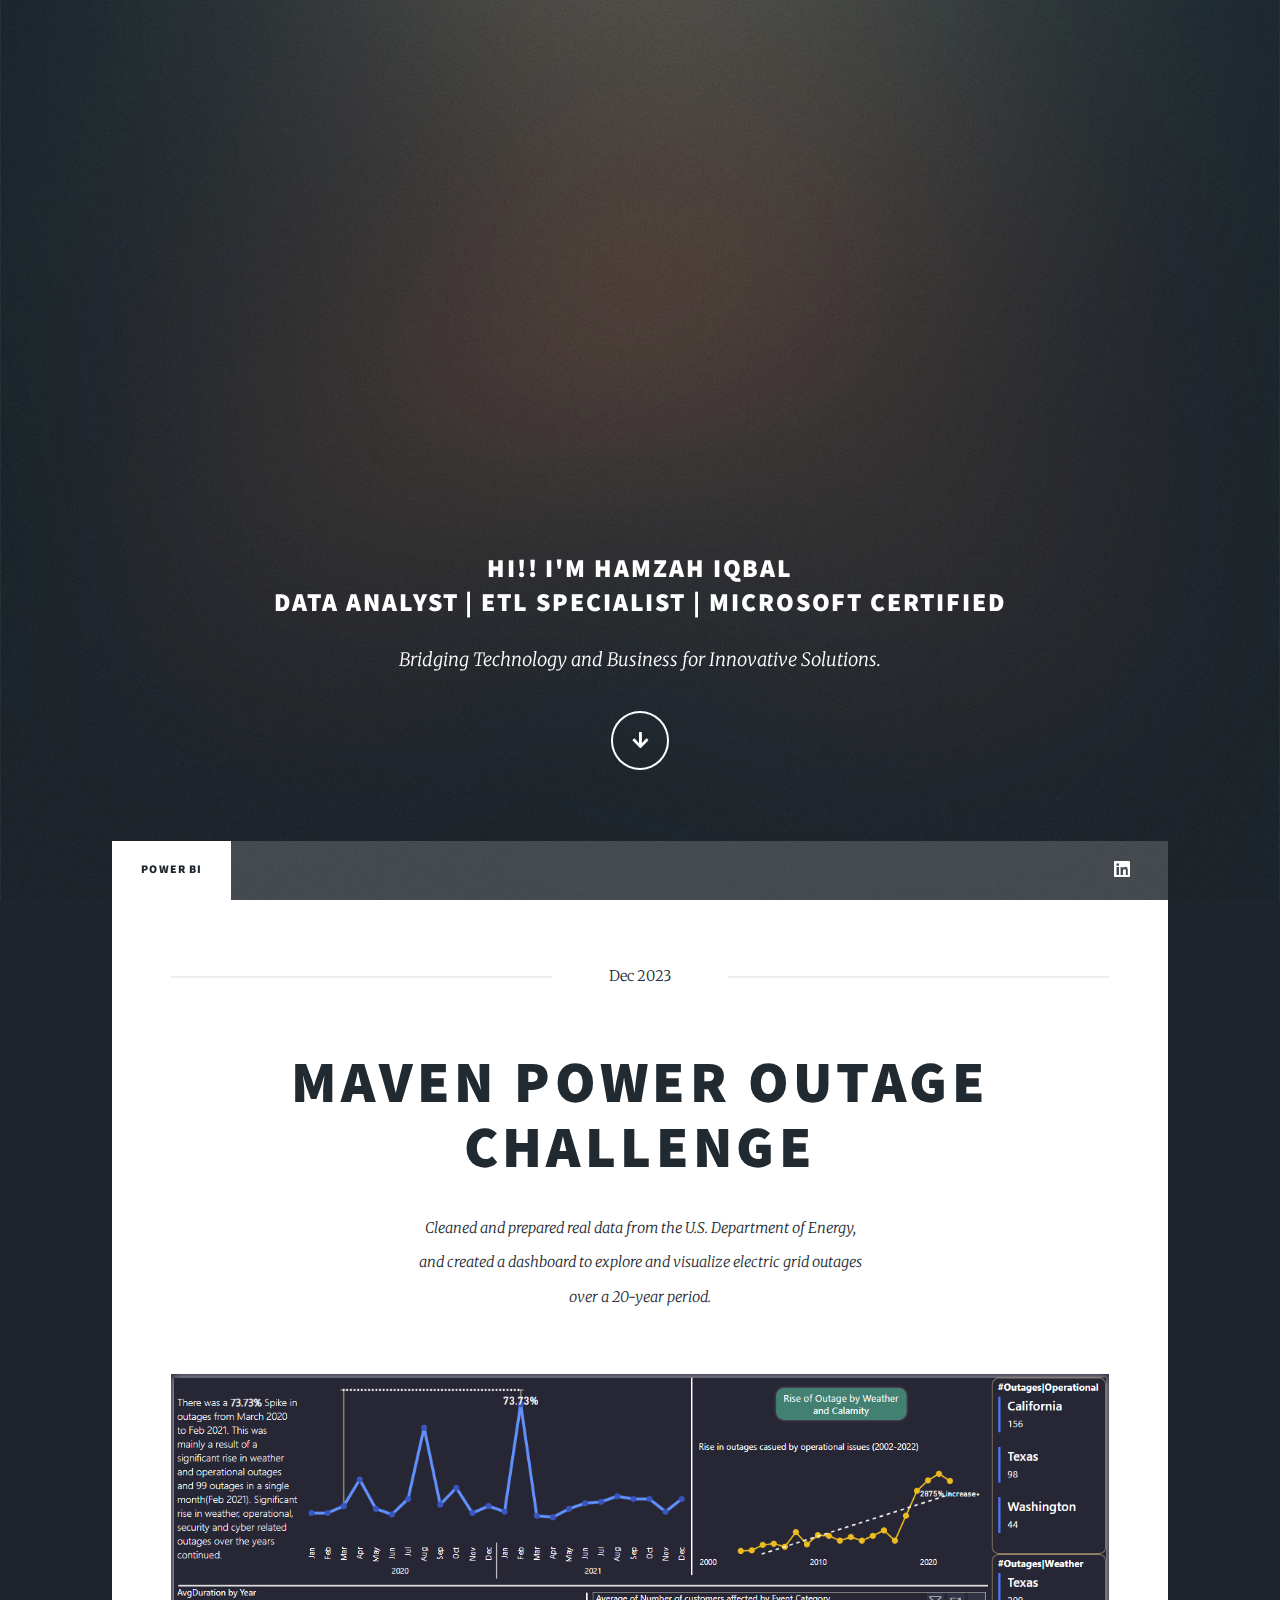
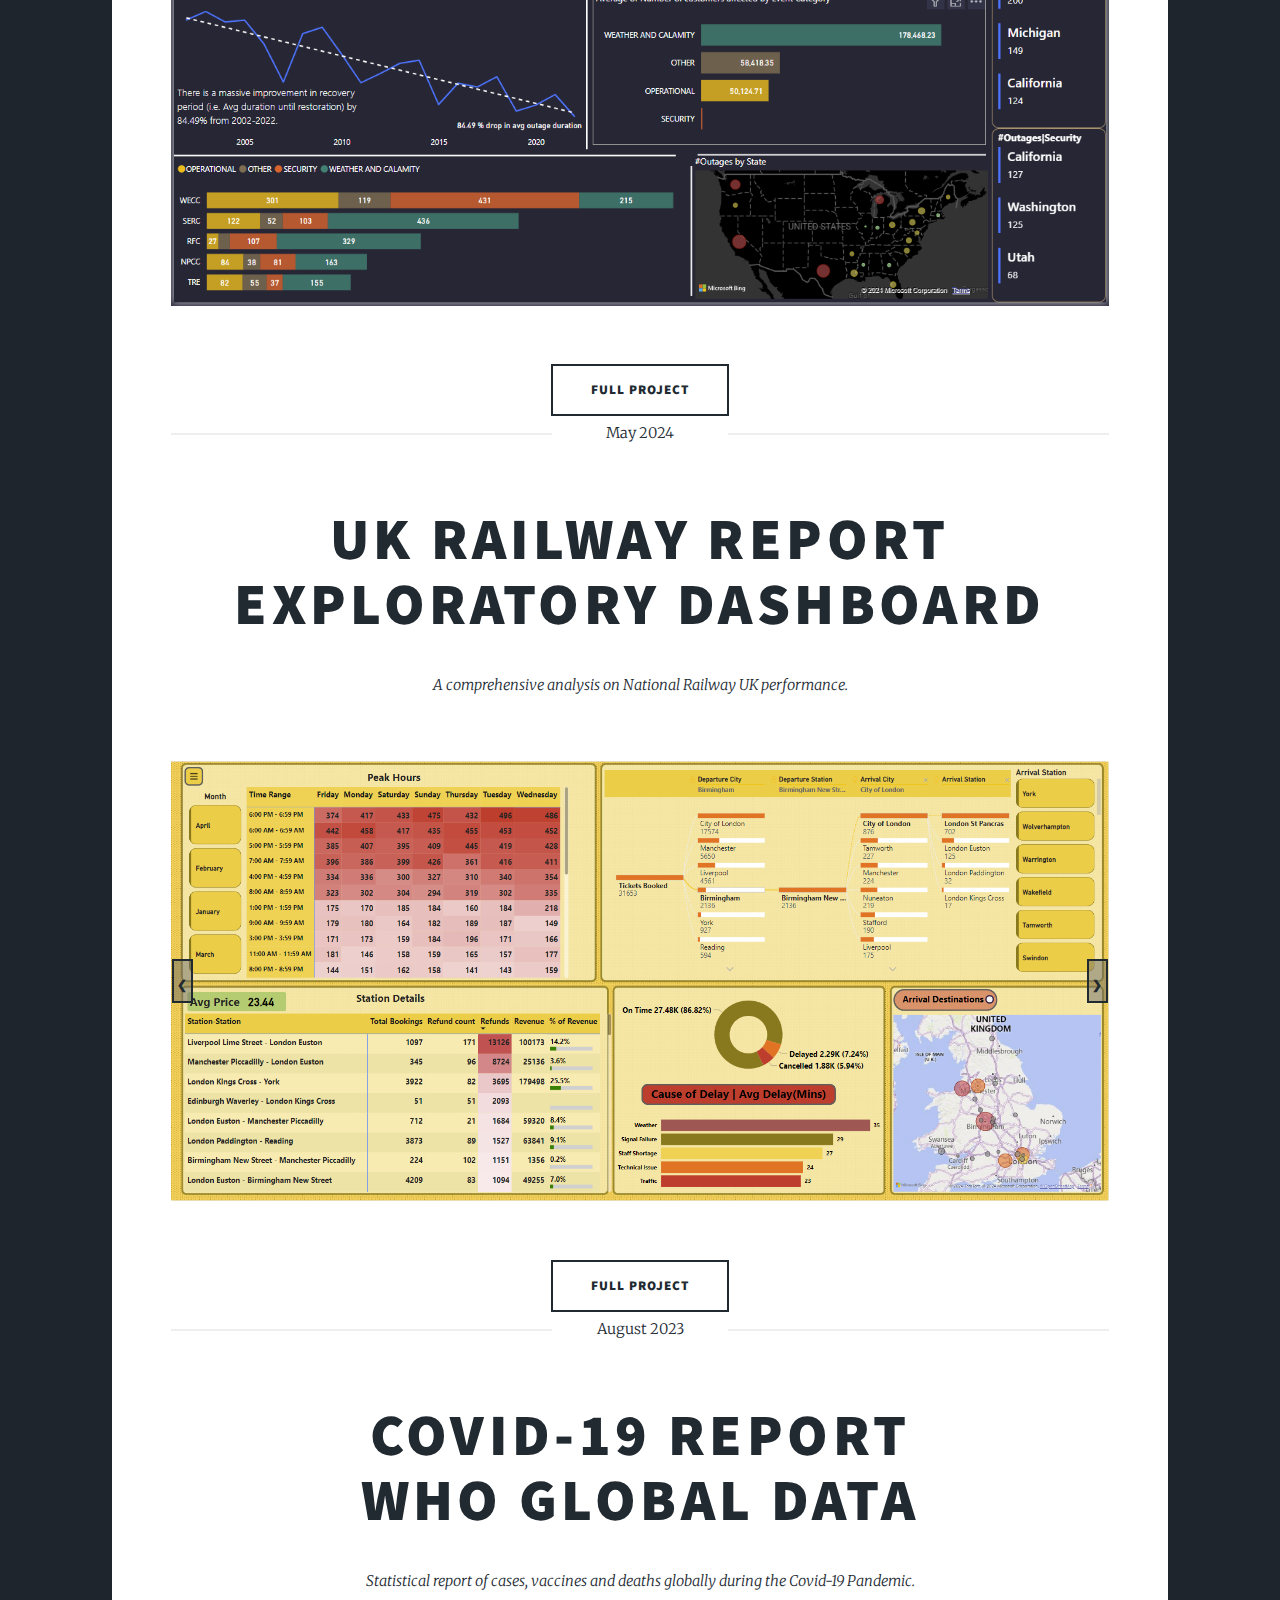
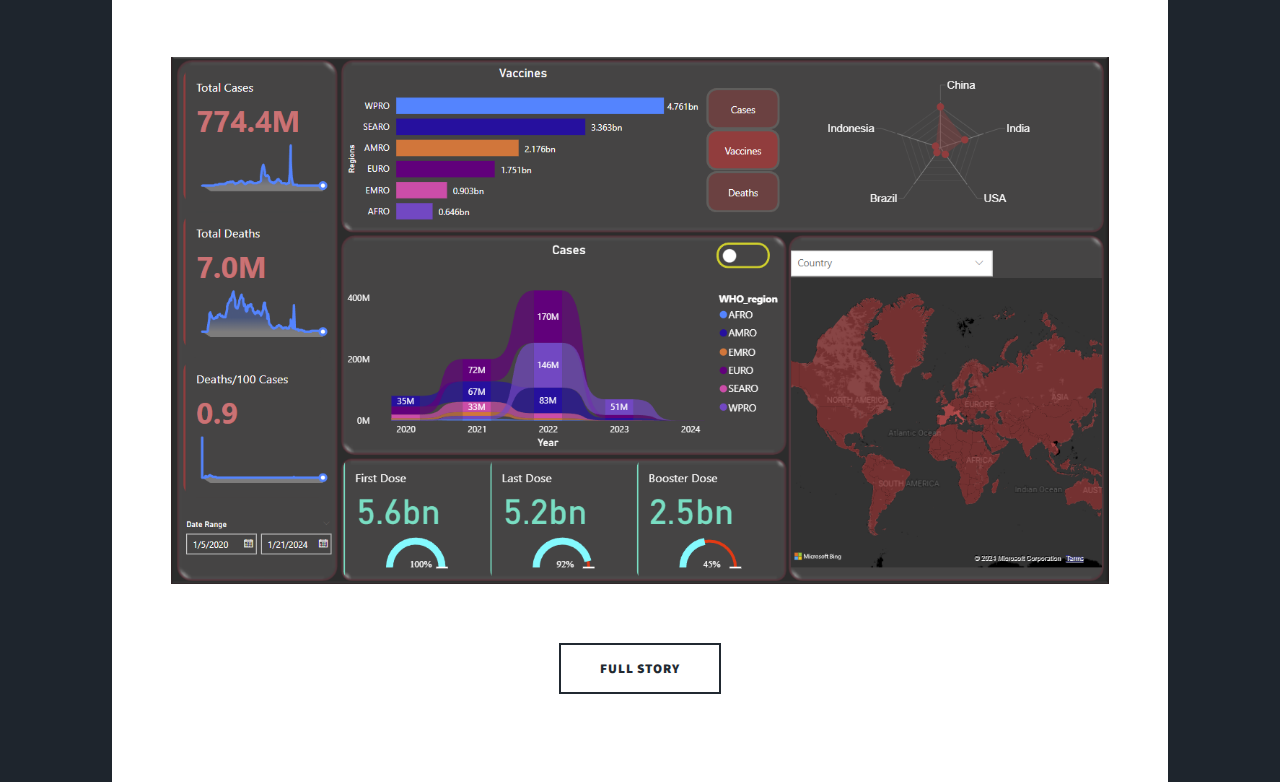
<file: index.html>
<!DOCTYPE HTML>
<!--
	Massively by HTML5 UP
	html5up.net | @ajlkn
	Free for personal and commercial use under the CCA 3.0 license (html5up.net/license)
-->
<html>
	<head>
		<title>HAMZAH IQBAL</title>
		<meta charset="utf-8" />
		<meta name="viewport" content="width=device-width, initial-scale=1, user-scalable=no" />
		<link rel="stylesheet" href="assets/css/main.css" />
		<noscript><link rel="stylesheet" href="assets/css/noscript.css" /></noscript>
	</head>
	<body class="is-preload">

		<!-- Wrapper -->
			<div id="wrapper" class="fade-in">

				<!-- Intro -->
					<div id="intro">
						<h2>Hi!! I'm Hamzah Iqbal<br />
						Data Analyst | ETL Specialist | Microsoft Certified</h2>
						<p>Bridging Technology and Business for Innovative Solutions.</p>
						<ul class="actions">
							<li><a href="#header" class="button icon solid solo fa-arrow-down scrolly">Continue</a></li>
						</ul>
					</div>

				<!-- Header -->
					<header id="header">
						<a href="index.html" class="logo">Projects
						</a>
					</header>

				<!-- Nav -->
					<nav id="nav">
						<ul class="links">
							<li class="active"><a href="index.html">Power BI</a></li>
							<!-- <li><a href="#">Excel</a></li>
							<li><a href="#">Python -->
							</a></li>
						</ul>
						<ul class="icons">
							
							<li><a href="https://www.linkedin.com/in/hamzahiqbalr/" class="icon brands fa-linkedin"><span class="label">Instagram</span></a></li>
							
						</ul>
					</nav>

				<!-- Main -->
					<div id="main">
						<section class="post">
						<!-- Featured Post -->
							<article class="post featured">
								<header class="major">
									<span class="date">Dec 2023</span>
									<h2><a href="PowerGrid.html">Maven Power Outage Challenge<br /></a></h2>
									  
									<p>Cleaned and prepared real data from the U.S. Department of Energy,<br />
										and created a dashboard to explore and visualize electric grid outages<br />
										over a 20-year period.</p>
								</header>
								<a href="PowerGrid.html" class="image main"><img src="images/Screenshot 2024-06-04 183255.png" alt="Dashboard" /></a>
								<ul class="actions special">
									<li><a href="PowerGrid.html" class="button large">Full Project</a></li>
								</ul>
							</article>
							
							<article class="post featured">
								<header class="major">
								  <span class="date">May 2024</span>
								  <h2>
									<a href="UKrail.html">UK Railway Report<br />Exploratory dashboard</a>
								  </h2>
								  <p>A comprehensive analysis on National Railway UK performance.</p>
								</header>
							  
								<!-- Slider Container -->
								<div class="slider">
								  <div class="slides">
									<div class="slide">
									  <img src="images/UK rail report.png" href="UKrail.html" alt="Dashboard 1" />
									</div>
									<div class="slide">
									  <img src="images/UK rail report Revenue.png" href="UKrail.html" alt="Dashboard 2" />
									</div>
								  </div>
							  
								  <!-- Navigation Buttons -->
								  <button class="prev">❮</button>
								  <button class="next">❯</button>
								</div>
							  
								<ul class="actions special">
								  <li><a href="CovidReport.html" class="button large">Full Project</a></li>
								</ul>
							  </article>
							<article class="post featured">
								<header class="major">
									<span class="date">August 2023</span>
									<h2><a href="CovidReport.html">Covid-19 Report<br />
									WHO Global Data</a></h2>
									<p>Statistical report of cases, vaccines and deaths globally during the Covid-19 Pandemic.</p>
								</header>
								<a href="CovidReport.html" class="image main"><img src="images/Covid.png" alt="Covid Dashboard"  /></a>
								<ul class="actions special">
									<li><a href="CovidReport.html" class="button large">Full Story</a></li>
								</ul>
							</article>
						</section>

						

					</div>

				


		<!-- Scripts -->
			<script src="assets/js/jquery.min.js"></script>
			<script src="assets/js/jquery.scrollex.min.js"></script>
			<script src="assets/js/jquery.scrolly.min.js"></script>
			<script src="assets/js/browser.min.js"></script>
			<script src="assets/js/breakpoints.min.js"></script>
			<script src="assets/js/util.js"></script>
			<script src="assets/js/main.js"></script>
			<script>
				let currentIndex = 0;
				const slides = document.querySelector('.slides');
				const slideCount = document.querySelectorAll('.slide').length;
				
				document.querySelector('.next').addEventListener('click', () => {
				  currentIndex = (currentIndex + 1) % slideCount;
				  slides.style.transform = `translateX(-${currentIndex * 100}%)`;
				});
				
				document.querySelector('.prev').addEventListener('click', () => {
				  currentIndex = (currentIndex - 1 + slideCount) % slideCount;
				  slides.style.transform = `translateX(-${currentIndex * 100}%)`;
				});
				</script>
	</body>
</html>
</file>
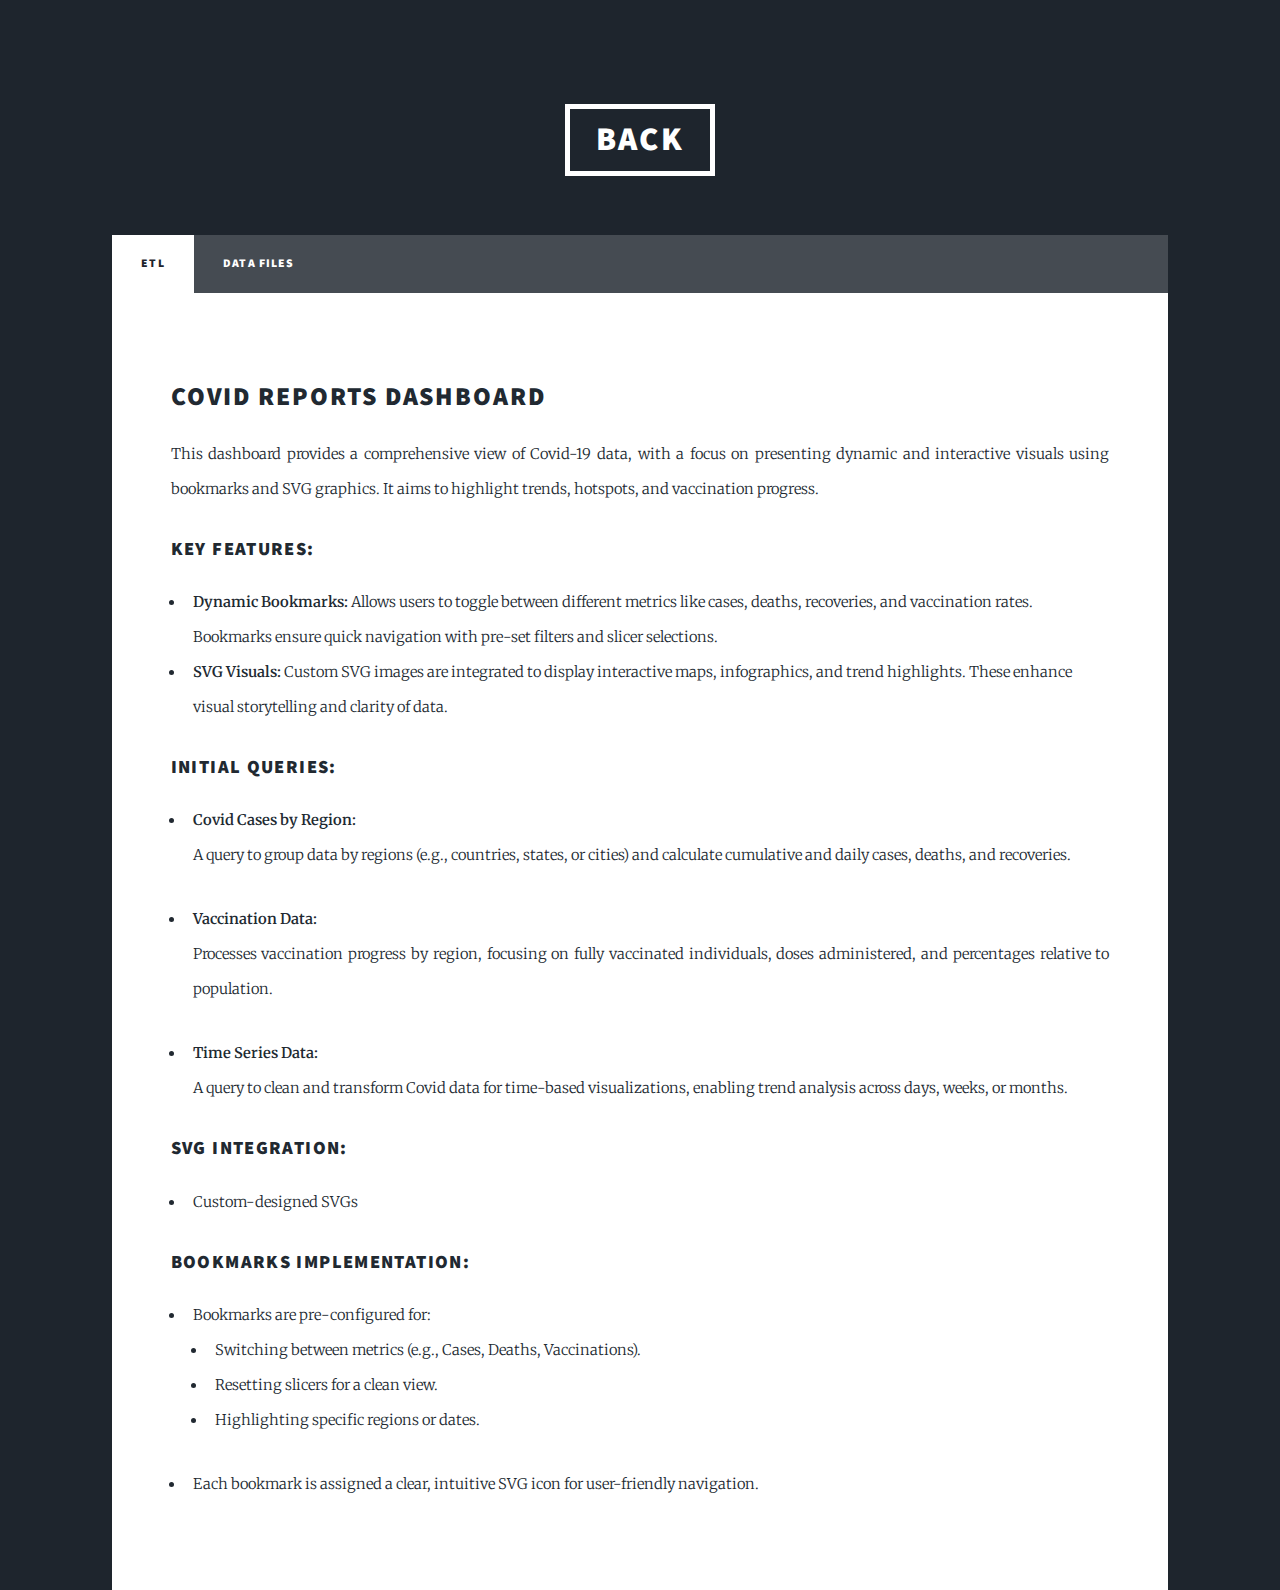
<file: CovidReport.html>
<!DOCTYPE HTML>
<!--
	Massively by HTML5 UP
	html5up.net | @ajlkn
	Free for personal and commercial use under the CCA 3.0 license (html5up.net/license)
-->
<html>
	<head>
		<title>US Power Grid Project</title>
		<meta charset="utf-8" />
		<meta name="viewport" content="width=device-width, initial-scale=1, user-scalable=no" />
		<link rel="stylesheet" href="assets/css/main.css" />
		<noscript><link rel="stylesheet" href="assets/css/noscript.css" /></noscript>
		<style>
			pre {
				background-color: #f4f4f4;
				border: 1px solid #ddd;
				padding: 10px;
				overflow-x: auto;
			}
		</style>
	</head>
	<body class="is-preload">

		<!-- Wrapper -->
			<div id="wrapper">

				<!-- Header -->
					<header id="header">
						<a href="index.html" class="logo">Back</a>
					</header>

				<!-- Nav -->
					<nav id="nav">
						<ul class="links">
							<li class="active"><a >ETL</a></li>
							
							<li><a>Data Files</a></li>
						</ul>
						
					</nav>

				<!-- Main -->
					<div id="main">

						<!-- Post -->
							<section class="post">
								<div class="dashboard-documentation">
                                    <h2>Covid Reports Dashboard</h2>
                                    <p>This dashboard provides a comprehensive view of Covid-19 data, with a focus on presenting dynamic and interactive visuals using bookmarks and SVG graphics. It aims to highlight trends, hotspots, and vaccination progress.</p>
                                  
                                    <h3>Key Features:</h3>
                                    <ul>
                                      <li><strong>Dynamic Bookmarks:</strong> Allows users to toggle between different metrics like cases, deaths, recoveries, and vaccination rates. Bookmarks ensure quick navigation with pre-set filters and slicer selections.</li>
                                      <li><strong>SVG Visuals:</strong> Custom SVG images are integrated to display interactive maps, infographics, and trend highlights. These enhance visual storytelling and clarity of data.</li>
                                    </ul>
                                  
                                    <h3>Initial Queries:</h3>
                                    <ul>
                                      <li>
                                        <strong>Covid Cases by Region:</strong> 
                                        <p>A query to group data by regions (e.g., countries, states, or cities) and calculate cumulative and daily cases, deaths, and recoveries.</p>
                                      </li>
                                      <li>
                                        <strong>Vaccination Data:</strong> 
                                        <p>Processes vaccination progress by region, focusing on fully vaccinated individuals, doses administered, and percentages relative to population.</p>
                                      </li>
                                      <li>
                                        <strong>Time Series Data:</strong> 
                                        <p>A query to clean and transform Covid data for time-based visualizations, enabling trend analysis across days, weeks, or months.</p>
                                      </li>
                                    </ul>
                                  
                                    <h3>SVG Integration:</h3>
                                    <ul>
                                      <li>Custom-designed SVGs</li>
                                      
                                    </ul>
                                  
                                    <h3>Bookmarks Implementation:</h3>
                                    <ul>
                                      <li>Bookmarks are pre-configured for:
                                        <ul>
                                          <li>Switching between metrics (e.g., Cases, Deaths, Vaccinations).</li>
                                          <li>Resetting slicers for a clean view.</li>
                                          <li>Highlighting specific regions or dates.</li>
                                        </ul>
                                      </li>
                                      <li>Each bookmark is assigned a clear, intuitive SVG icon for user-friendly navigation.</li>
                                    </ul>
                                  </div>
</file>
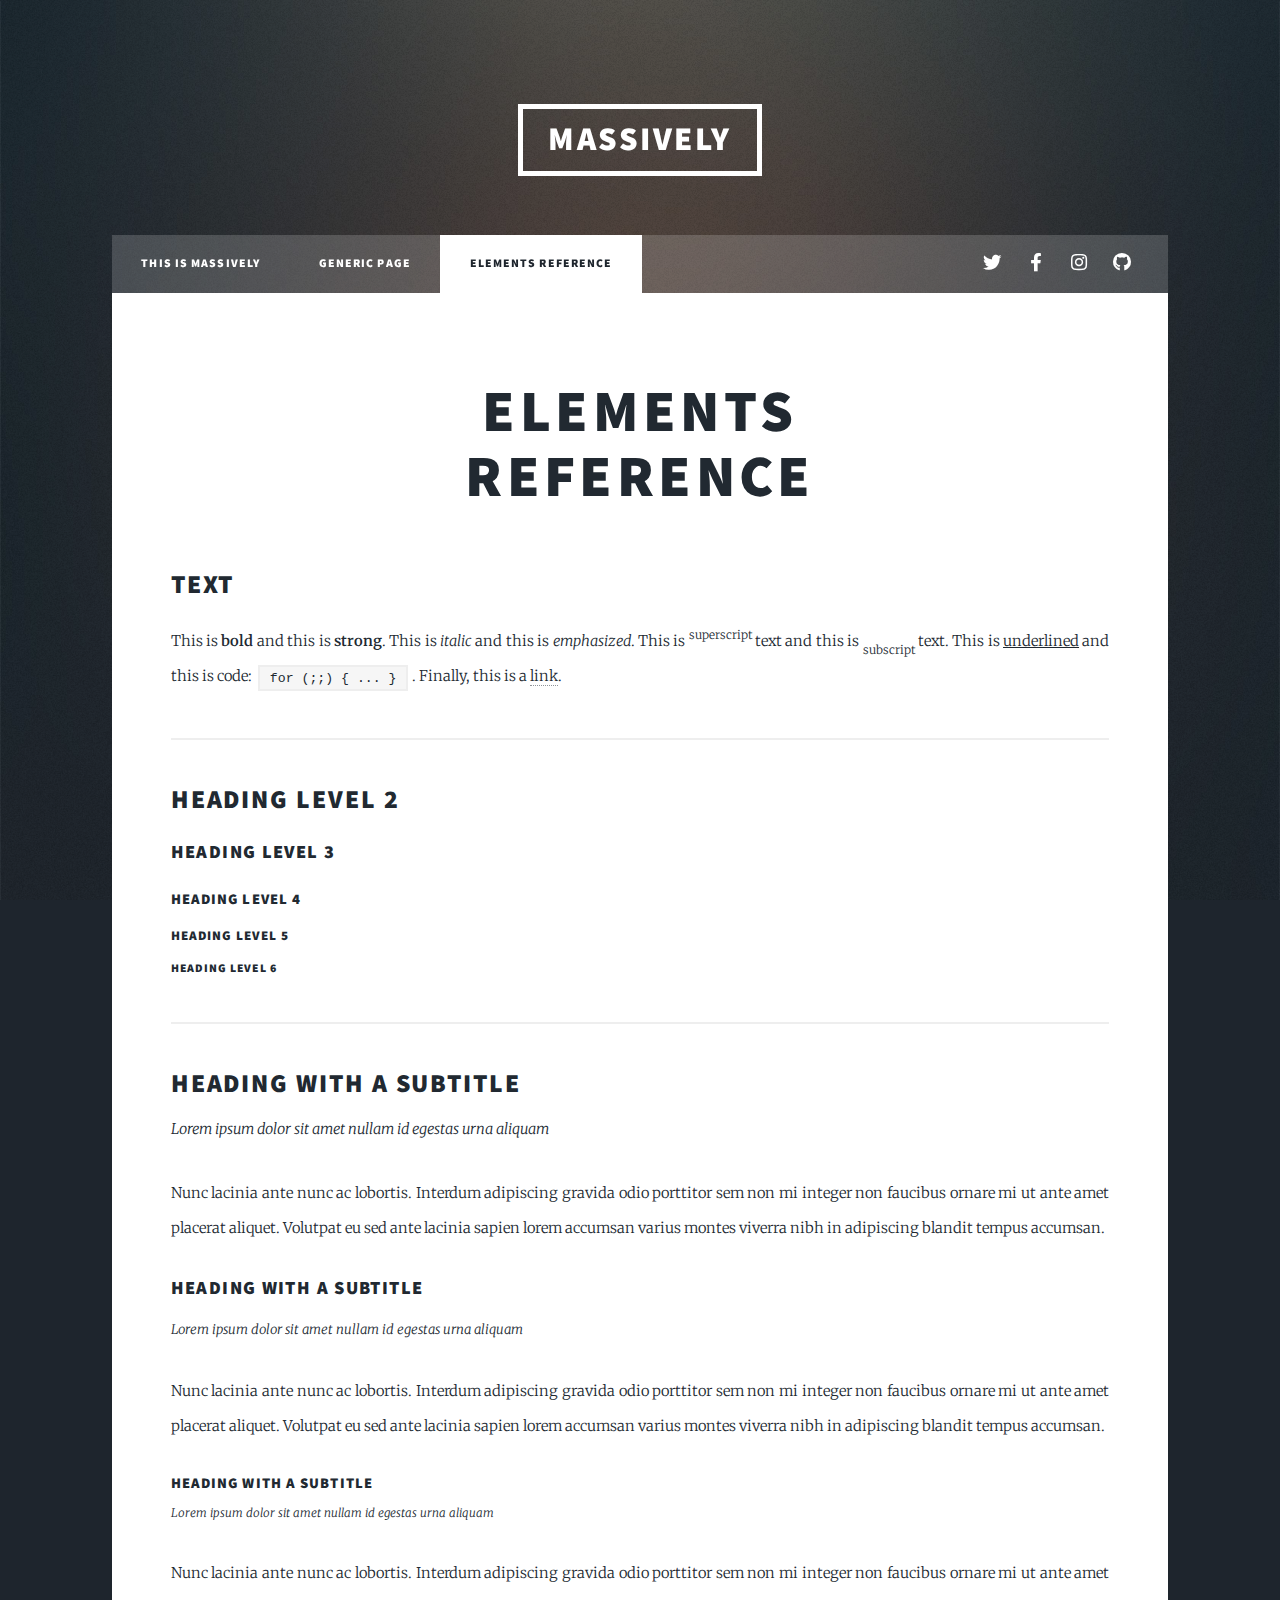
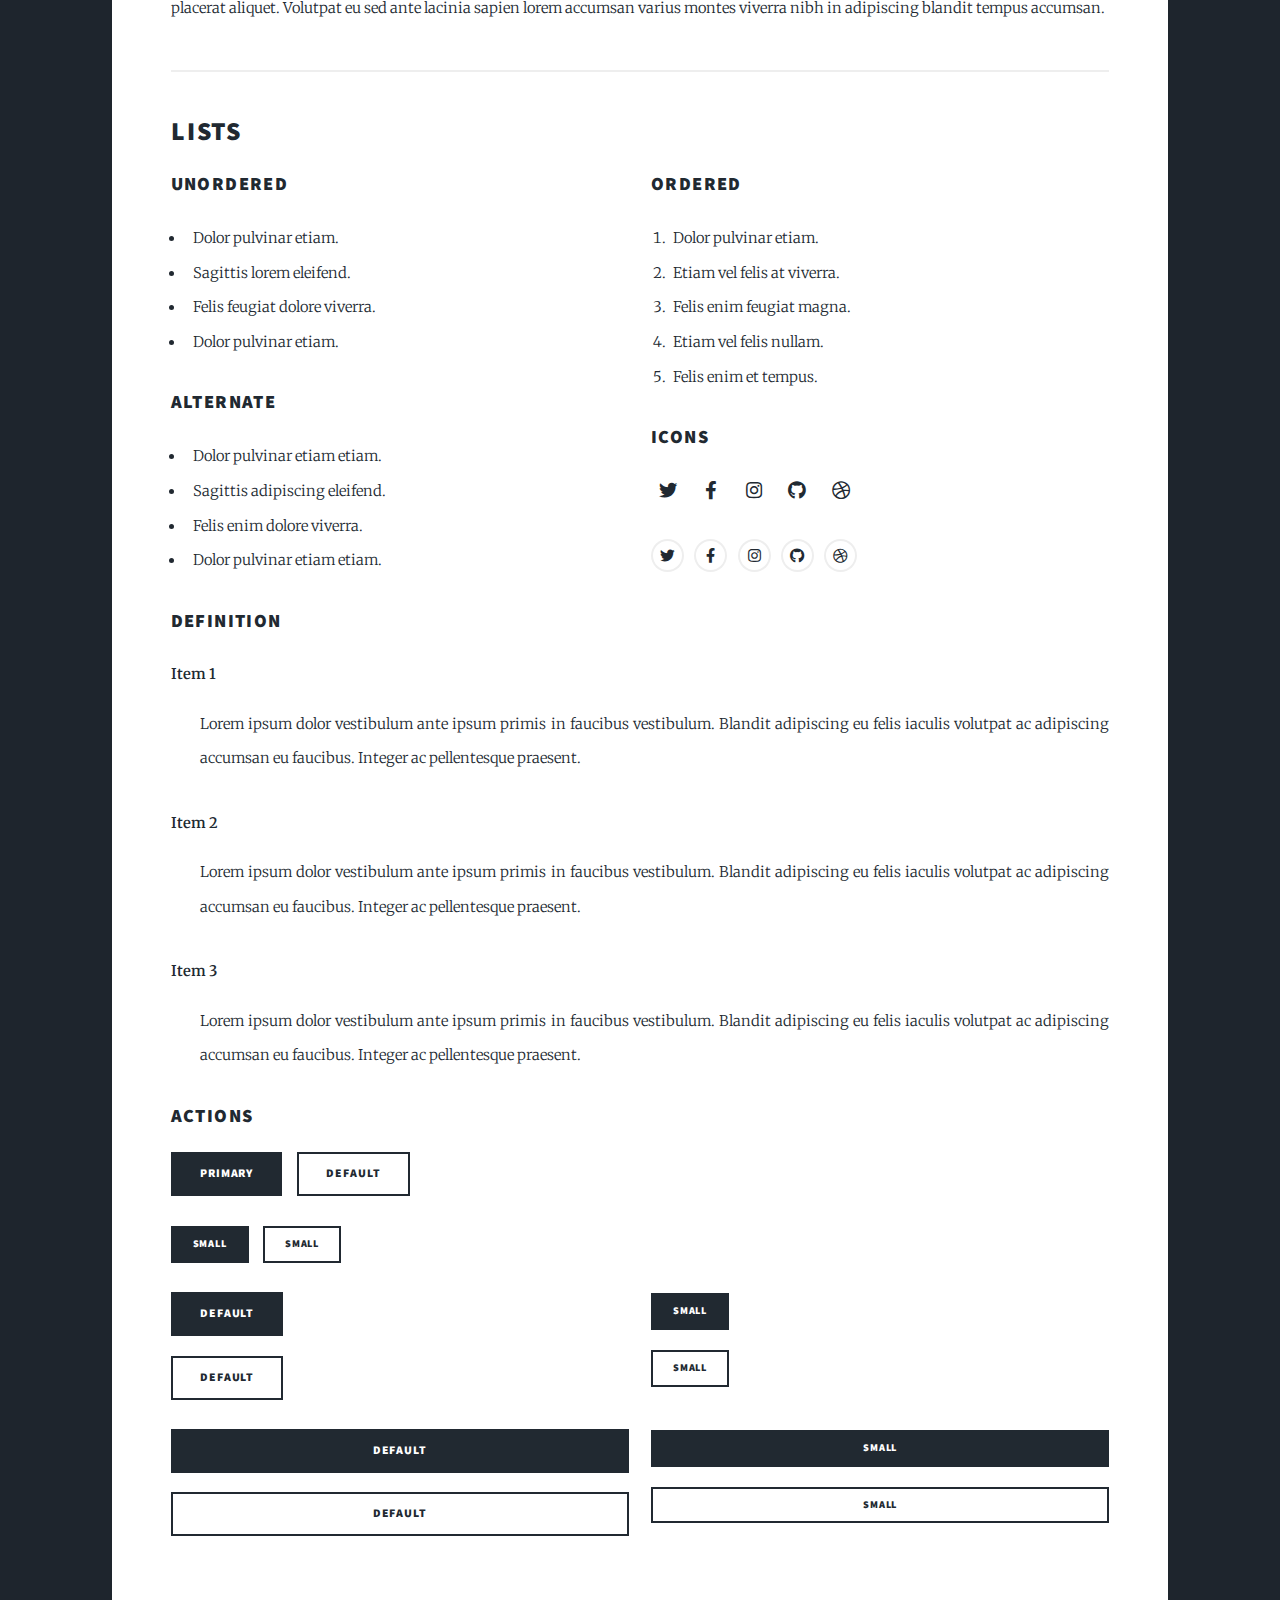
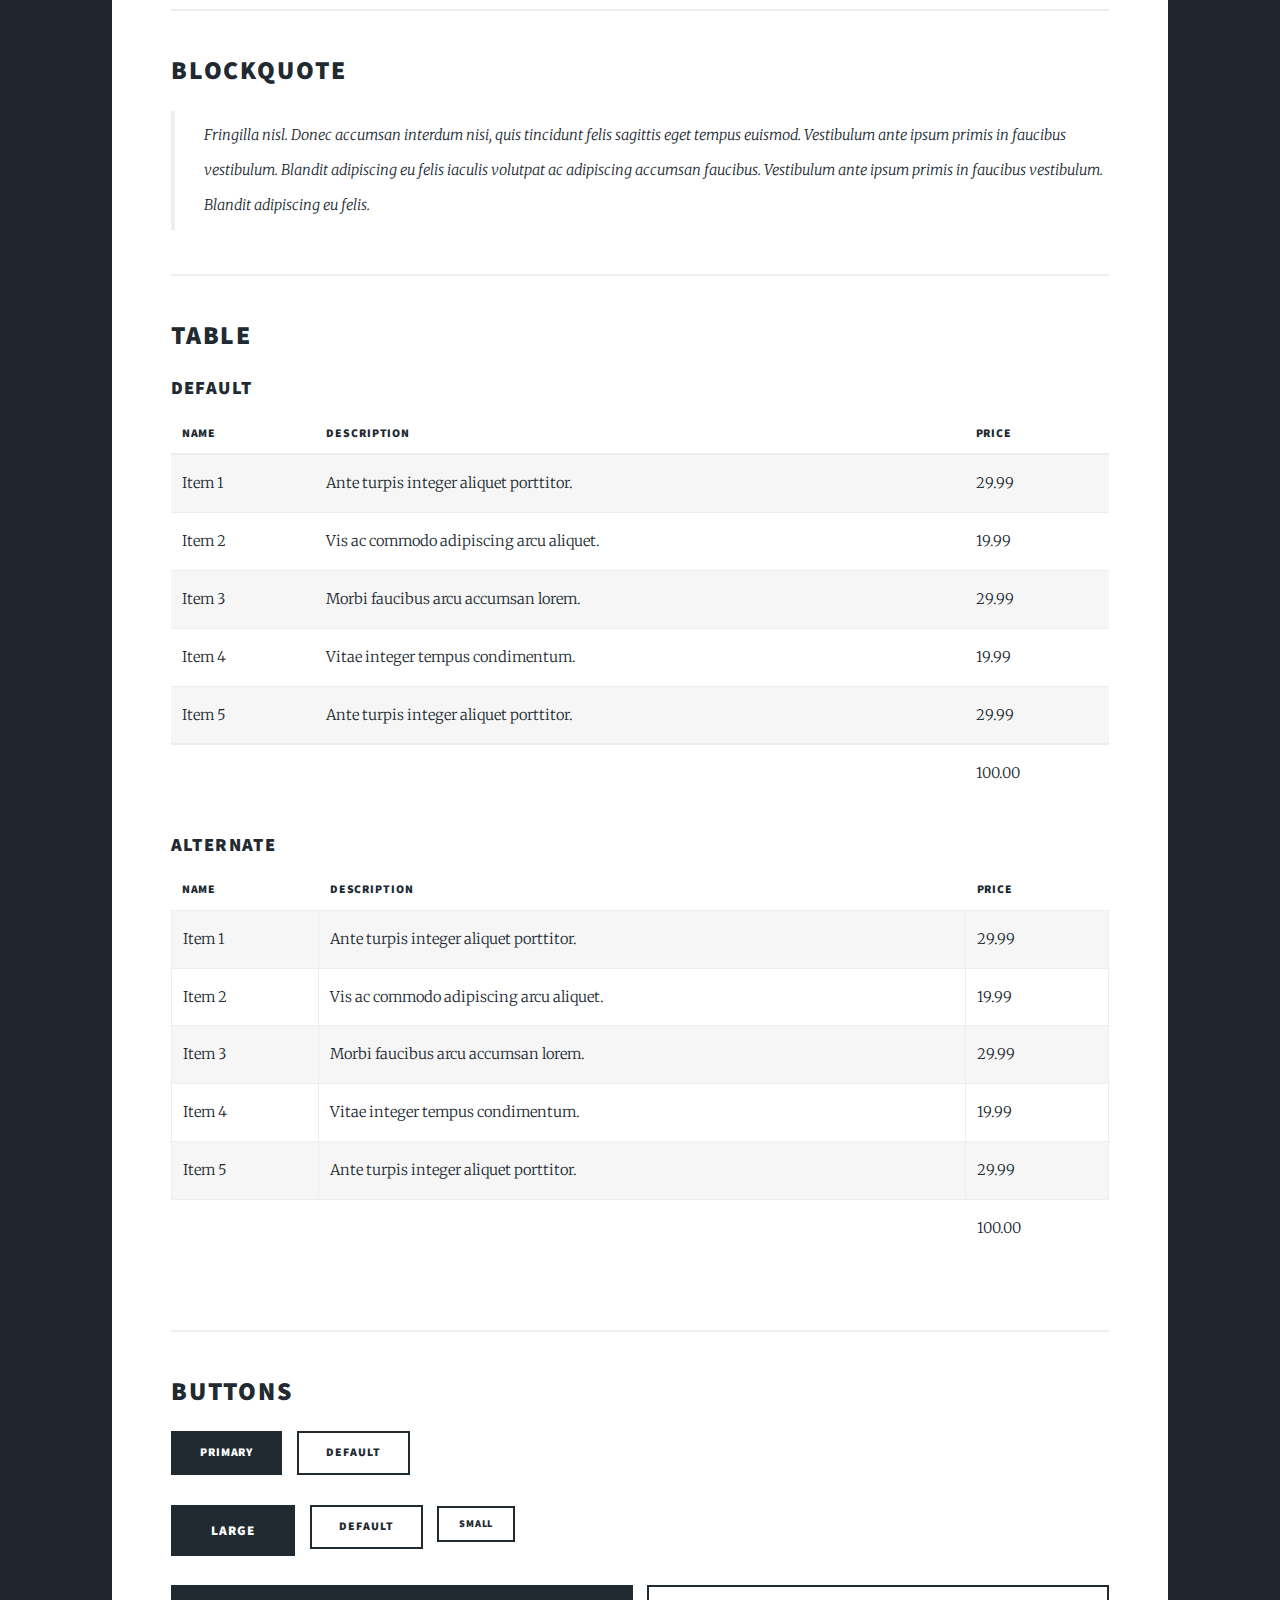
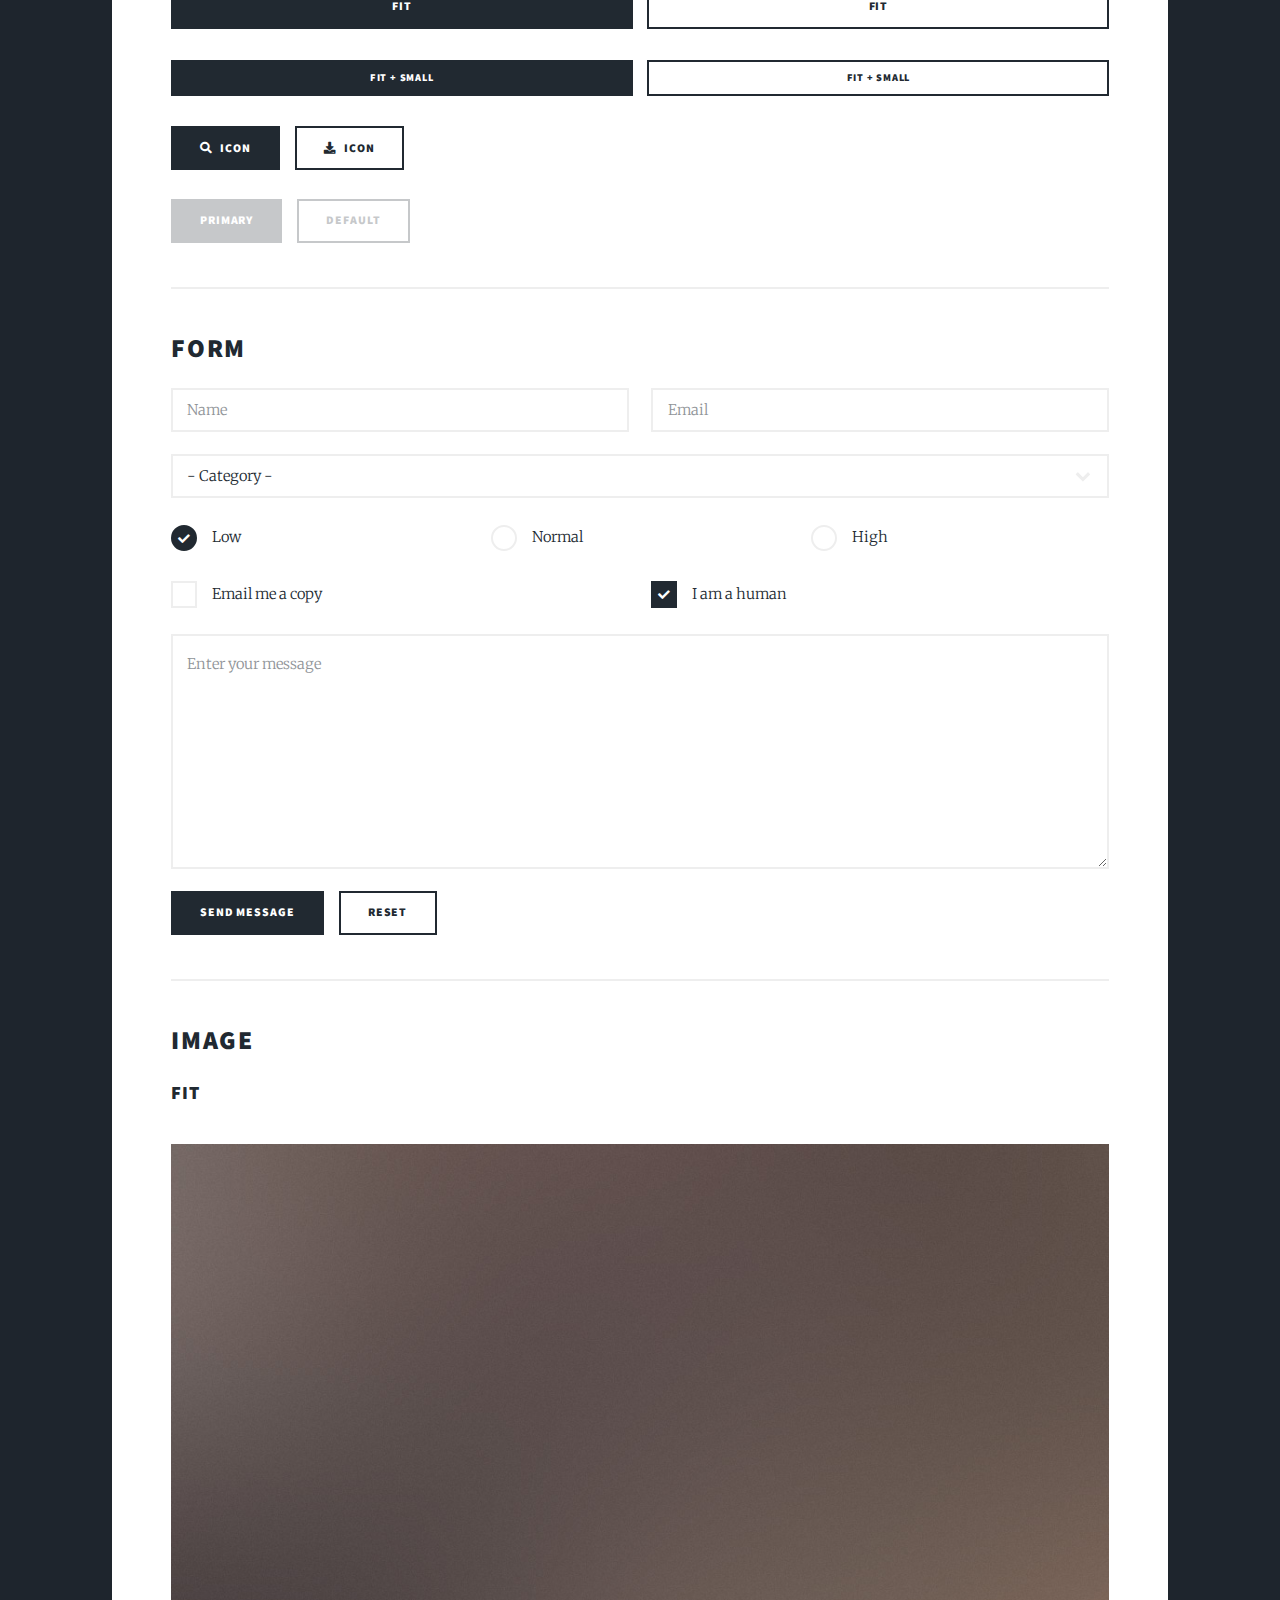
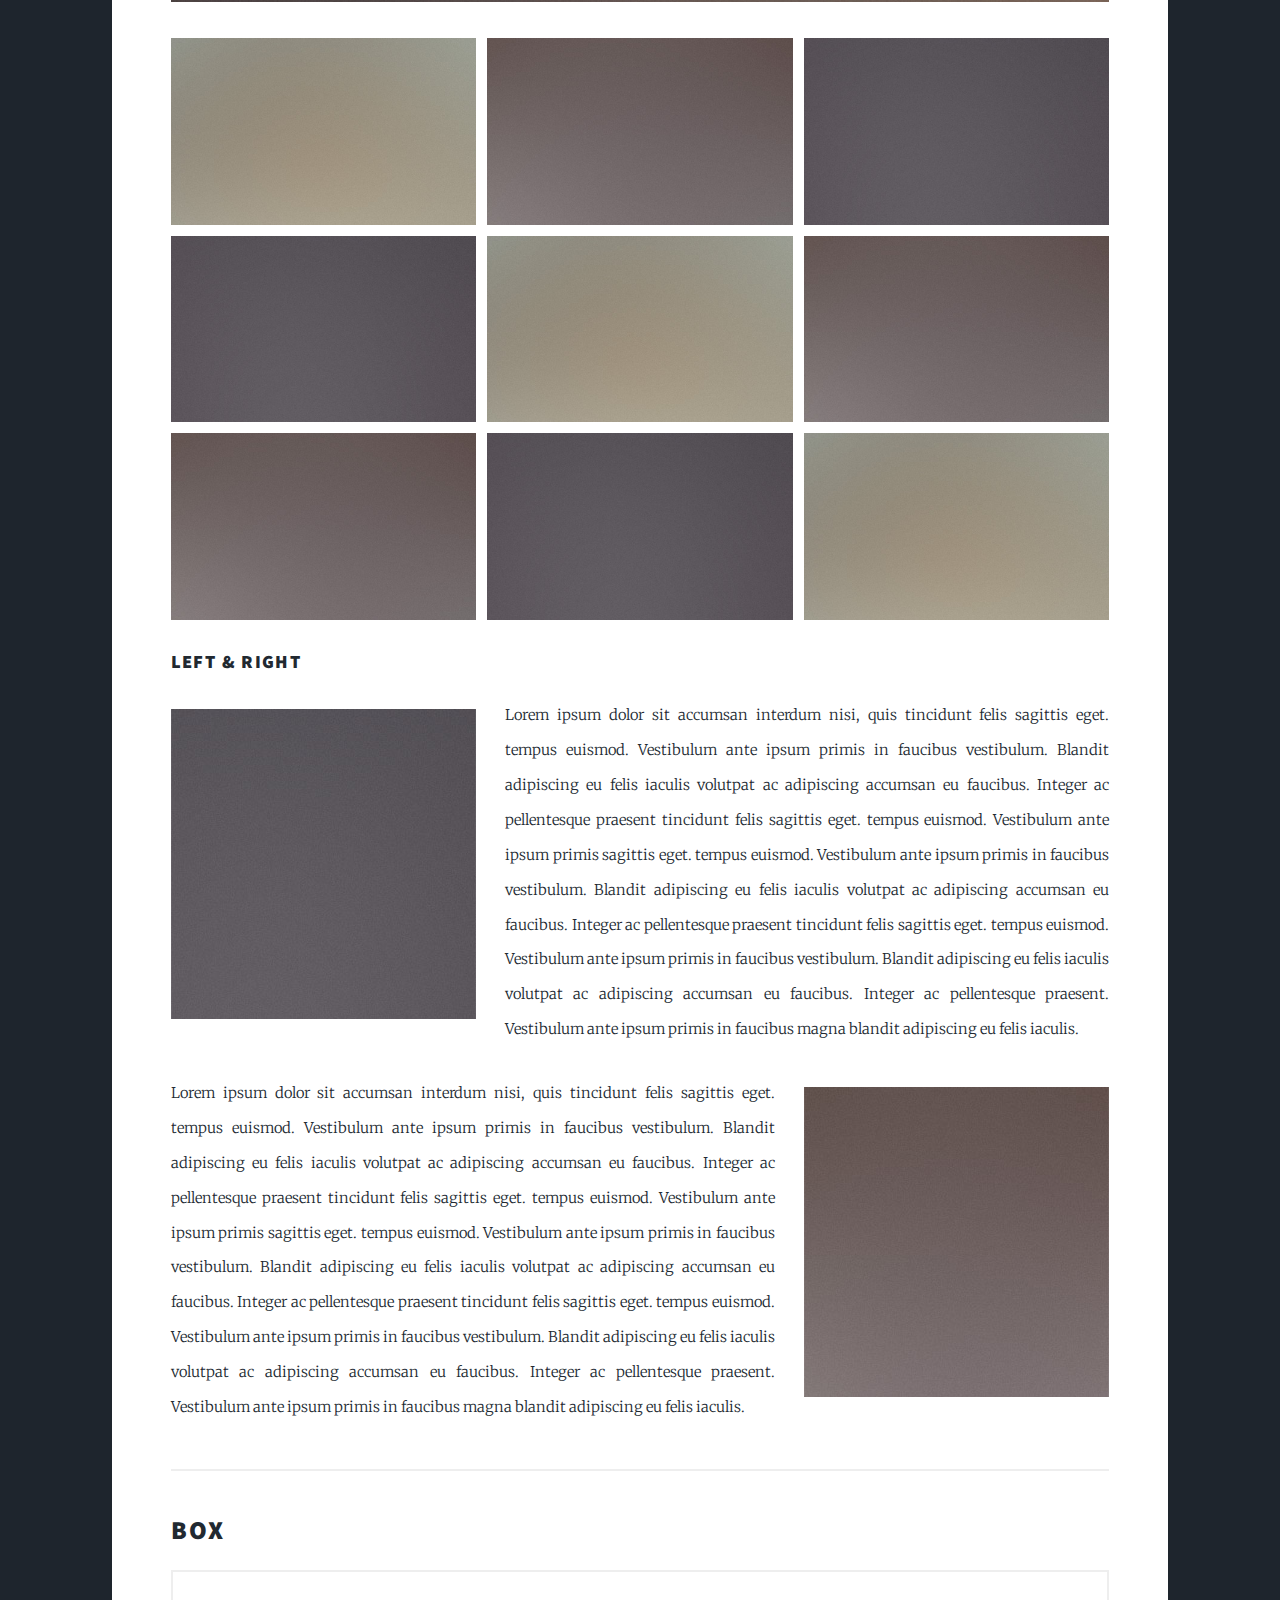
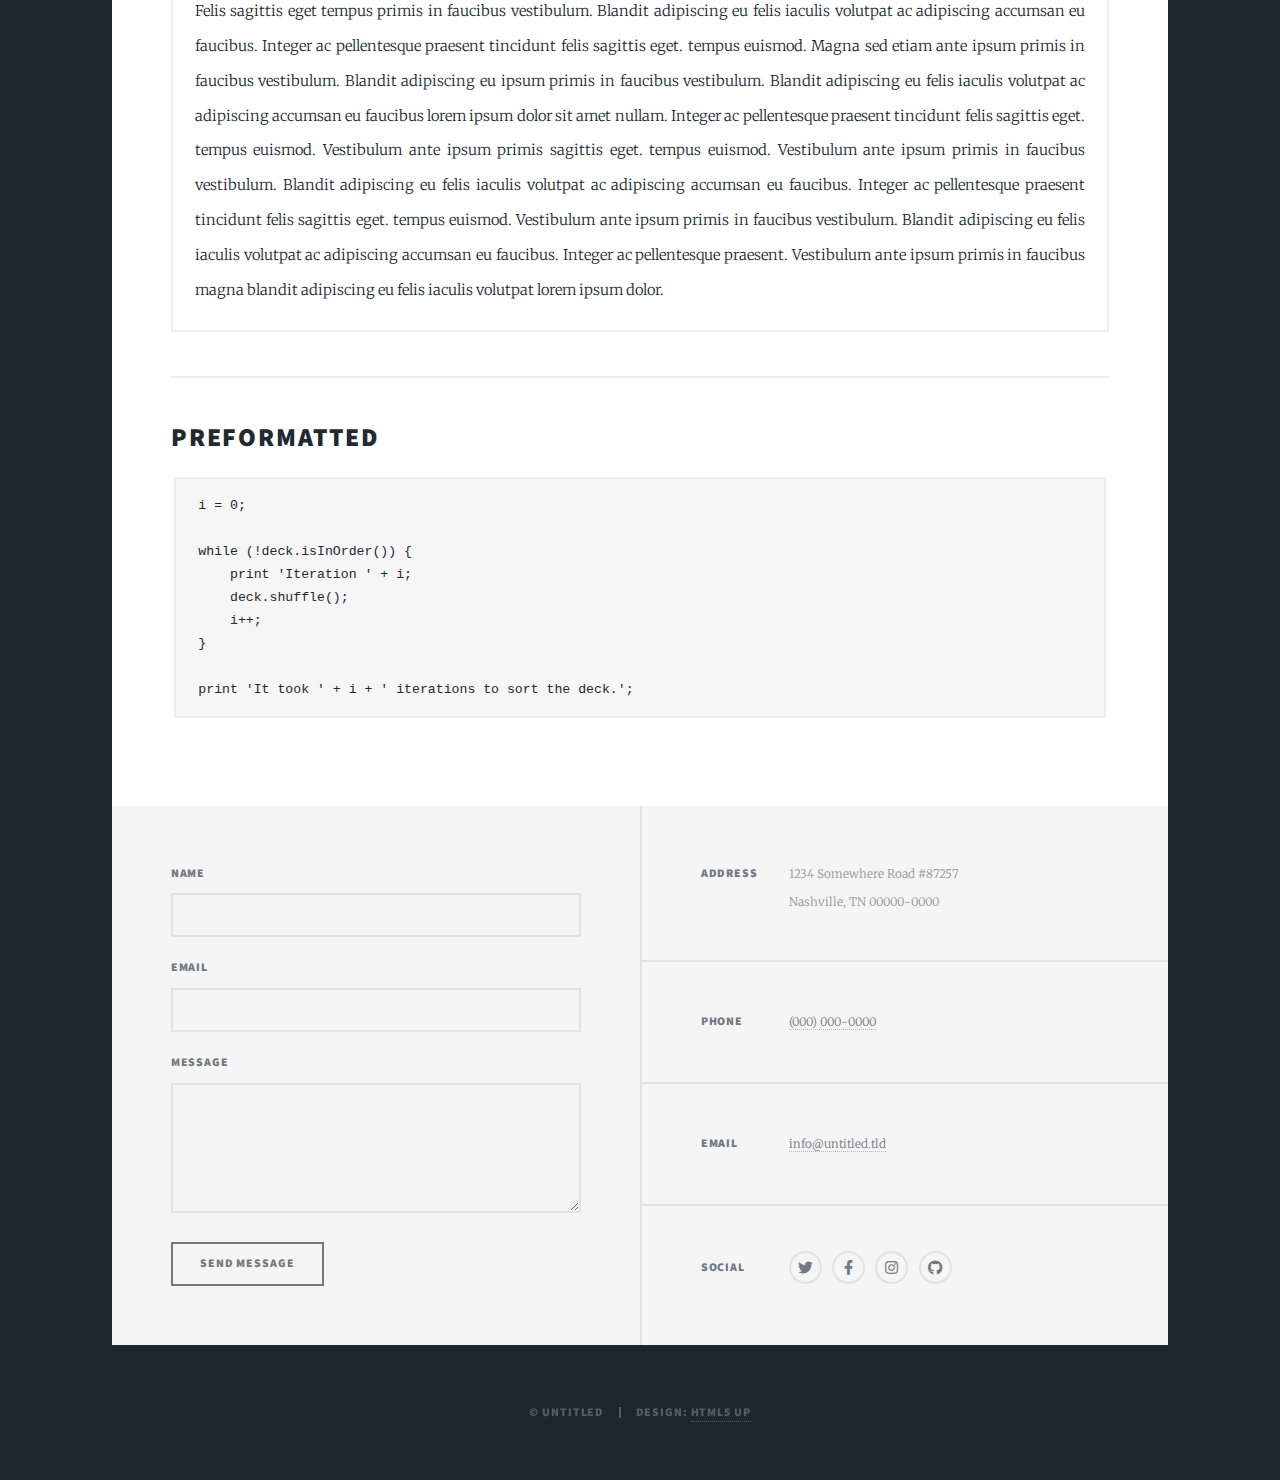
<file: elements.html>
<!DOCTYPE HTML>
<!--
	Massively by HTML5 UP
	html5up.net | @ajlkn
	Free for personal and commercial use under the CCA 3.0 license (html5up.net/license)
-->
<html>
	<head>
		<title>Elements Reference - Massively by HTML5 UP</title>
		<meta charset="utf-8" />
		<meta name="viewport" content="width=device-width, initial-scale=1, user-scalable=no" />
		<link rel="stylesheet" href="assets/css/main.css" />
		<noscript><link rel="stylesheet" href="assets/css/noscript.css" /></noscript>
	</head>
	<body class="is-preload">

		<!-- Wrapper -->
			<div id="wrapper">

				<!-- Header -->
					<header id="header">
						<a href="index.html" class="logo">Massively</a>
					</header>

				<!-- Nav -->
					<nav id="nav">
						<ul class="links">
							<li><a href="index.html">This is Massively</a></li>
							<li><a href="generic.html">Generic Page</a></li>
							<li class="active"><a href="elements.html">Elements Reference</a></li>
						</ul>
						<ul class="icons">
							<li><a href="#" class="icon brands fa-twitter"><span class="label">Twitter</span></a></li>
							<li><a href="#" class="icon brands fa-facebook-f"><span class="label">Facebook</span></a></li>
							<li><a href="#" class="icon brands fa-instagram"><span class="label">Instagram</span></a></li>
							<li><a href="#" class="icon brands fa-github"><span class="label">GitHub</span></a></li>
						</ul>
					</nav>

				<!-- Main -->
					<div id="main">

						<!-- Post -->
							<section class="post">
								<header class="major">
									<h1>Elements<br />
									Reference</h1>
								</header>

								<!-- Text stuff -->
									<h2>Text</h2>
									<p>This is <b>bold</b> and this is <strong>strong</strong>. This is <i>italic</i> and this is <em>emphasized</em>.
									This is <sup>superscript</sup> text and this is <sub>subscript</sub> text.
									This is <u>underlined</u> and this is code: <code>for (;;) { ... }</code>.
									Finally, this is a <a href="#">link</a>.</p>
									<hr />
									<h2>Heading Level 2</h2>
									<h3>Heading Level 3</h3>
									<h4>Heading Level 4</h4>
									<h5>Heading Level 5</h5>
									<h6>Heading Level 6</h6>
									<hr />
									<header>
										<h2>Heading with a Subtitle</h2>
										<p>Lorem ipsum dolor sit amet nullam id egestas urna aliquam</p>
									</header>
									<p>Nunc lacinia ante nunc ac lobortis. Interdum adipiscing gravida odio porttitor sem non mi integer non faucibus ornare mi ut ante amet placerat aliquet. Volutpat eu sed ante lacinia sapien lorem accumsan varius montes viverra nibh in adipiscing blandit tempus accumsan.</p>
									<header>
										<h3>Heading with a Subtitle</h3>
										<p>Lorem ipsum dolor sit amet nullam id egestas urna aliquam</p>
									</header>
									<p>Nunc lacinia ante nunc ac lobortis. Interdum adipiscing gravida odio porttitor sem non mi integer non faucibus ornare mi ut ante amet placerat aliquet. Volutpat eu sed ante lacinia sapien lorem accumsan varius montes viverra nibh in adipiscing blandit tempus accumsan.</p>
									<header>
										<h4>Heading with a Subtitle</h4>
										<p>Lorem ipsum dolor sit amet nullam id egestas urna aliquam</p>
									</header>
									<p>Nunc lacinia ante nunc ac lobortis. Interdum adipiscing gravida odio porttitor sem non mi integer non faucibus ornare mi ut ante amet placerat aliquet. Volutpat eu sed ante lacinia sapien lorem accumsan varius montes viverra nibh in adipiscing blandit tempus accumsan.</p>

									<hr />

								<!-- Lists -->
									<h2>Lists</h2>
									<div class="row">
										<div class="col-6 col-12-small">

											<h3>Unordered</h3>
											<ul>
												<li>Dolor pulvinar etiam.</li>
												<li>Sagittis lorem eleifend.</li>
												<li>Felis feugiat dolore viverra.</li>
												<li>Dolor pulvinar etiam.</li>
											</ul>

											<h3>Alternate</h3>
											<ul class="alt">
												<li>Dolor pulvinar etiam etiam.</li>
												<li>Sagittis adipiscing eleifend.</li>
												<li>Felis enim dolore viverra.</li>
												<li>Dolor pulvinar etiam etiam.</li>
											</ul>

										</div>
										<div class="col-6 col-12-small">

											<h3>Ordered</h3>
											<ol>
												<li>Dolor pulvinar etiam.</li>
												<li>Etiam vel felis at viverra.</li>
												<li>Felis enim feugiat magna.</li>
												<li>Etiam vel felis nullam.</li>
												<li>Felis enim et tempus.</li>
											</ol>

											<h3>Icons</h3>
											<ul class="icons">
												<li><a href="#" class="icon brands fa-twitter"><span class="label">Twitter</span></a></li>
												<li><a href="#" class="icon brands fa-facebook-f"><span class="label">Facebook</span></a></li>
												<li><a href="#" class="icon brands fa-instagram"><span class="label">Instagram</span></a></li>
												<li><a href="#" class="icon brands fa-github"><span class="label">Github</span></a></li>
												<li><a href="#" class="icon brands fa-dribbble"><span class="label">Dribbble</span></a></li>
											</ul>
											<ul class="icons alt">
												<li><a href="#" class="icon brands alt fa-twitter"><span class="label">Twitter</span></a></li>
												<li><a href="#" class="icon brands alt fa-facebook-f"><span class="label">Facebook</span></a></li>
												<li><a href="#" class="icon brands alt fa-instagram"><span class="label">Instagram</span></a></li>
												<li><a href="#" class="icon brands alt fa-github"><span class="label">Github</span></a></li>
												<li><a href="#" class="icon brands alt fa-dribbble"><span class="label">Dribbble</span></a></li>
											</ul>

										</div>
									</div>
									<h3>Definition</h3>
									<dl>
										<dt>Item 1</dt>
										<dd>
											<p>Lorem ipsum dolor vestibulum ante ipsum primis in faucibus vestibulum. Blandit adipiscing eu felis iaculis volutpat ac adipiscing accumsan eu faucibus. Integer ac pellentesque praesent.</p>
										</dd>
										<dt>Item 2</dt>
										<dd>
											<p>Lorem ipsum dolor vestibulum ante ipsum primis in faucibus vestibulum. Blandit adipiscing eu felis iaculis volutpat ac adipiscing accumsan eu faucibus. Integer ac pellentesque praesent.</p>
										</dd>
										<dt>Item 3</dt>
										<dd>
											<p>Lorem ipsum dolor vestibulum ante ipsum primis in faucibus vestibulum. Blandit adipiscing eu felis iaculis volutpat ac adipiscing accumsan eu faucibus. Integer ac pellentesque praesent.</p>
										</dd>
									</dl>

									<h3>Actions</h3>
									<ul class="actions">
										<li><a href="#" class="button primary">Primary</a></li>
										<li><a href="#" class="button">Default</a></li>
									</ul>
									<ul class="actions small">
										<li><a href="#" class="button primary small">Small</a></li>
										<li><a href="#" class="button small">Small</a></li>
									</ul>
									<div class="row">
										<div class="col-6 col-12-small">
											<ul class="actions stacked">
												<li><a href="#" class="button primary">Default</a></li>
												<li><a href="#" class="button">Default</a></li>
											</ul>
										</div>
										<div class="col-6 col-12-small">
											<ul class="actions stacked">
												<li><a href="#" class="button primary small">Small</a></li>
												<li><a href="#" class="button small">Small</a></li>
											</ul>
										</div>
									</div>
									<div class="row">
										<div class="col-6 col-12-small">
											<ul class="actions stacked">
												<li><a href="#" class="button primary fit">Default</a></li>
												<li><a href="#" class="button fit">Default</a></li>
											</ul>
										</div>
										<div class="col-6 col-12-small">
											<ul class="actions stacked">
												<li><a href="#" class="button primary small fit">Small</a></li>
												<li><a href="#" class="button small fit">Small</a></li>
											</ul>
										</div>
									</div>

									<hr />

								<!-- Blockquote -->
									<h2>Blockquote</h2>
									<blockquote>Fringilla nisl. Donec accumsan interdum nisi, quis tincidunt felis sagittis eget tempus euismod. Vestibulum ante ipsum primis in faucibus vestibulum. Blandit adipiscing eu felis iaculis volutpat ac adipiscing accumsan faucibus. Vestibulum ante ipsum primis in faucibus vestibulum. Blandit adipiscing eu felis.</blockquote>

									<hr />

								<!-- Table -->
									<h2>Table</h2>

									<h3>Default</h3>
									<div class="table-wrapper">
										<table>
											<thead>
												<tr>
													<th>Name</th>
													<th>Description</th>
													<th>Price</th>
												</tr>
											</thead>
											<tbody>
												<tr>
													<td>Item 1</td>
													<td>Ante turpis integer aliquet porttitor.</td>
													<td>29.99</td>
												</tr>
												<tr>
													<td>Item 2</td>
													<td>Vis ac commodo adipiscing arcu aliquet.</td>
													<td>19.99</td>
												</tr>
												<tr>
													<td>Item 3</td>
													<td> Morbi faucibus arcu accumsan lorem.</td>
													<td>29.99</td>
												</tr>
												<tr>
													<td>Item 4</td>
													<td>Vitae integer tempus condimentum.</td>
													<td>19.99</td>
												</tr>
												<tr>
													<td>Item 5</td>
													<td>Ante turpis integer aliquet porttitor.</td>
													<td>29.99</td>
												</tr>
											</tbody>
											<tfoot>
												<tr>
													<td colspan="2"></td>
													<td>100.00</td>
												</tr>
											</tfoot>
										</table>
									</div>

									<h3>Alternate</h3>
									<div class="table-wrapper">
										<table class="alt">
											<thead>
												<tr>
													<th>Name</th>
													<th>Description</th>
													<th>Price</th>
												</tr>
											</thead>
											<tbody>
												<tr>
													<td>Item 1</td>
													<td>Ante turpis integer aliquet porttitor.</td>
													<td>29.99</td>
												</tr>
												<tr>
													<td>Item 2</td>
													<td>Vis ac commodo adipiscing arcu aliquet.</td>
													<td>19.99</td>
												</tr>
												<tr>
													<td>Item 3</td>
													<td> Morbi faucibus arcu accumsan lorem.</td>
													<td>29.99</td>
												</tr>
												<tr>
													<td>Item 4</td>
													<td>Vitae integer tempus condimentum.</td>
													<td>19.99</td>
												</tr>
												<tr>
													<td>Item 5</td>
													<td>Ante turpis integer aliquet porttitor.</td>
													<td>29.99</td>
												</tr>
											</tbody>
											<tfoot>
												<tr>
													<td colspan="2"></td>
													<td>100.00</td>
												</tr>
											</tfoot>
										</table>
									</div>

									<hr />

								<!-- Buttons -->
									<h2>Buttons</h2>
									<ul class="actions">
										<li><a href="#" class="button primary">Primary</a></li>
										<li><a href="#" class="button">Default</a></li>
									</ul>
									<ul class="actions">
										<li><a href="#" class="button primary large">Large</a></li>
										<li><a href="#" class="button">Default</a></li>
										<li><a href="#" class="button small">Small</a></li>
									</ul>
									<ul class="actions fit">
										<li><a href="#" class="button primary fit">Fit</a></li>
										<li><a href="#" class="button fit">Fit</a></li>
									</ul>
									<ul class="actions fit small">
										<li><a href="#" class="button primary fit small">Fit + Small</a></li>
										<li><a href="#" class="button fit small">Fit + Small</a></li>
									</ul>
									<ul class="actions">
										<li><a href="#" class="button primary icon solid fa-search">Icon</a></li>
										<li><a href="#" class="button icon solid fa-download">Icon</a></li>
									</ul>
									<ul class="actions">
										<li><span class="button primary disabled">Primary</span></li>
										<li><span class="button disabled">Default</span></li>
									</ul>

									<hr />

								<!-- Form -->
									<h2>Form</h2>

									<form method="post" action="#">
										<div class="row gtr-uniform">
											<div class="col-6 col-12-xsmall">
												<input type="text" name="demo-name" id="demo-name" value="" placeholder="Name" />
											</div>
											<div class="col-6 col-12-xsmall">
												<input type="email" name="demo-email" id="demo-email" value="" placeholder="Email" />
											</div>
											<!-- Break -->
											<div class="col-12">
												<select name="demo-category" id="demo-category">
													<option value="">- Category -</option>
													<option value="1">Manufacturing</option>
													<option value="1">Shipping</option>
													<option value="1">Administration</option>
													<option value="1">Human Resources</option>
												</select>
											</div>
											<!-- Break -->
											<div class="col-4 col-12-small">
												<input type="radio" id="demo-priority-low" name="demo-priority" checked>
												<label for="demo-priority-low">Low</label>
											</div>
											<div class="col-4 col-12-small">
												<input type="radio" id="demo-priority-normal" name="demo-priority">
												<label for="demo-priority-normal">Normal</label>
											</div>
											<div class="col-4 col-12-small">
												<input type="radio" id="demo-priority-high" name="demo-priority">
												<label for="demo-priority-high">High</label>
											</div>
											<!-- Break -->
											<div class="col-6 col-12-small">
												<input type="checkbox" id="demo-copy" name="demo-copy">
												<label for="demo-copy">Email me a copy</label>
											</div>
											<div class="col-6 col-12-small">
												<input type="checkbox" id="demo-human" name="demo-human" checked>
												<label for="demo-human">I am a human</label>
											</div>
											<!-- Break -->
											<div class="col-12">
												<textarea name="demo-message" id="demo-message" placeholder="Enter your message" rows="6"></textarea>
											</div>
											<!-- Break -->
											<div class="col-12">
												<ul class="actions">
													<li><input type="submit" value="Send Message" class="primary" /></li>
													<li><input type="reset" value="Reset" /></li>
												</ul>
											</div>
										</div>
									</form>

									<hr />

								<!-- Image -->
									<h2>Image</h2>

									<h3>Fit</h3>
									<span class="image fit"><img src="images/pic01.jpg" alt="" /></span>
									<div class="box alt">
										<div class="row gtr-50 gtr-uniform">
											<div class="col-4"><span class="image fit"><img src="images/pic02.jpg" alt="" /></span></div>
											<div class="col-4"><span class="image fit"><img src="images/pic03.jpg" alt="" /></span></div>
											<div class="col-4"><span class="image fit"><img src="images/pic04.jpg" alt="" /></span></div>
											<!-- Break -->
											<div class="col-4"><span class="image fit"><img src="images/pic04.jpg" alt="" /></span></div>
											<div class="col-4"><span class="image fit"><img src="images/pic02.jpg" alt="" /></span></div>
											<div class="col-4"><span class="image fit"><img src="images/pic03.jpg" alt="" /></span></div>
											<!-- Break -->
											<div class="col-4"><span class="image fit"><img src="images/pic03.jpg" alt="" /></span></div>
											<div class="col-4"><span class="image fit"><img src="images/pic04.jpg" alt="" /></span></div>
											<div class="col-4"><span class="image fit"><img src="images/pic02.jpg" alt="" /></span></div>
										</div>
									</div>

									<h3>Left &amp; Right</h3>
									<p><span class="image left"><img src="images/pic08.jpg" alt="" /></span>Lorem ipsum dolor sit accumsan interdum nisi, quis tincidunt felis sagittis eget. tempus euismod. Vestibulum ante ipsum primis in faucibus vestibulum. Blandit adipiscing eu felis iaculis volutpat ac adipiscing accumsan eu faucibus. Integer ac pellentesque praesent tincidunt felis sagittis eget. tempus euismod. Vestibulum ante ipsum primis sagittis eget. tempus euismod. Vestibulum ante ipsum primis in faucibus vestibulum. Blandit adipiscing eu felis iaculis volutpat ac adipiscing accumsan eu faucibus. Integer ac pellentesque praesent tincidunt felis sagittis eget. tempus euismod. Vestibulum ante ipsum primis in faucibus vestibulum. Blandit adipiscing eu felis iaculis volutpat ac adipiscing accumsan eu faucibus. Integer ac pellentesque praesent. Vestibulum ante ipsum primis in faucibus magna blandit adipiscing eu felis iaculis.</p>
									<p><span class="image right"><img src="images/pic09.jpg" alt="" /></span>Lorem ipsum dolor sit accumsan interdum nisi, quis tincidunt felis sagittis eget. tempus euismod. Vestibulum ante ipsum primis in faucibus vestibulum. Blandit adipiscing eu felis iaculis volutpat ac adipiscing accumsan eu faucibus. Integer ac pellentesque praesent tincidunt felis sagittis eget. tempus euismod. Vestibulum ante ipsum primis sagittis eget. tempus euismod. Vestibulum ante ipsum primis in faucibus vestibulum. Blandit adipiscing eu felis iaculis volutpat ac adipiscing accumsan eu faucibus. Integer ac pellentesque praesent tincidunt felis sagittis eget. tempus euismod. Vestibulum ante ipsum primis in faucibus vestibulum. Blandit adipiscing eu felis iaculis volutpat ac adipiscing accumsan eu faucibus. Integer ac pellentesque praesent. Vestibulum ante ipsum primis in faucibus magna blandit adipiscing eu felis iaculis.</p>

									<hr />

								<!-- Box -->
									<h2>Box</h2>
									<div class="box">
										<p>Felis sagittis eget tempus primis in faucibus vestibulum. Blandit adipiscing eu felis iaculis volutpat ac adipiscing accumsan eu faucibus. Integer ac pellentesque praesent tincidunt felis sagittis eget. tempus euismod. Magna sed etiam ante ipsum primis in faucibus vestibulum. Blandit adipiscing eu ipsum primis in faucibus vestibulum. Blandit adipiscing eu felis iaculis volutpat ac adipiscing accumsan eu faucibus lorem ipsum dolor sit amet nullam. Integer ac pellentesque praesent tincidunt felis sagittis eget. tempus euismod. Vestibulum ante ipsum primis sagittis eget. tempus euismod. Vestibulum ante ipsum primis in faucibus vestibulum. Blandit adipiscing eu felis iaculis volutpat ac adipiscing accumsan eu faucibus. Integer ac pellentesque praesent tincidunt felis sagittis eget. tempus euismod. Vestibulum ante ipsum primis in faucibus vestibulum. Blandit adipiscing eu felis iaculis volutpat ac adipiscing accumsan eu faucibus. Integer ac pellentesque praesent. Vestibulum ante ipsum primis in faucibus magna blandit adipiscing eu felis iaculis volutpat lorem ipsum dolor.</p>
									</div>

									<hr />

								<!-- Preformatted Code -->
									<h2>Preformatted</h2>
									<pre><code>i = 0;

while (!deck.isInOrder()) {
    print 'Iteration ' + i;
    deck.shuffle();
    i++;
}

print 'It took ' + i + ' iterations to sort the deck.';
</code></pre>

							</section>

					</div>

				<!-- Footer -->
					<footer id="footer">
						<section>
							<form method="post" action="#">
								<div class="fields">
									<div class="field">
										<label for="name">Name</label>
										<input type="text" name="name" id="name" />
									</div>
									<div class="field">
										<label for="email">Email</label>
										<input type="text" name="email" id="email" />
									</div>
									<div class="field">
										<label for="message">Message</label>
										<textarea name="message" id="message" rows="3"></textarea>
									</div>
								</div>
								<ul class="actions">
									<li><input type="submit" value="Send Message" /></li>
								</ul>
							</form>
						</section>
						<section class="split contact">
							<section class="alt">
								<h3>Address</h3>
								<p>1234 Somewhere Road #87257<br />
								Nashville, TN 00000-0000</p>
							</section>
							<section>
								<h3>Phone</h3>
								<p><a href="#">(000) 000-0000</a></p>
							</section>
							<section>
								<h3>Email</h3>
								<p><a href="#">info@untitled.tld</a></p>
							</section>
							<section>
								<h3>Social</h3>
								<ul class="icons alt">
									<li><a href="#" class="icon brands alt fa-twitter"><span class="label">Twitter</span></a></li>
									<li><a href="#" class="icon brands alt fa-facebook-f"><span class="label">Facebook</span></a></li>
									<li><a href="#" class="icon brands alt fa-instagram"><span class="label">Instagram</span></a></li>
									<li><a href="#" class="icon brands alt fa-github"><span class="label">GitHub</span></a></li>
								</ul>
							</section>
						</section>
					</footer>

				<!-- Copyright -->
					<div id="copyright">
						<ul><li>&copy; Untitled</li><li>Design: <a href="https://html5up.net">HTML5 UP</a></li></ul>
					</div>

			</div>

		<!-- Scripts -->
			<script src="assets/js/jquery.min.js"></script>
			<script src="assets/js/jquery.scrollex.min.js"></script>
			<script src="assets/js/jquery.scrolly.min.js"></script>
			<script src="assets/js/browser.min.js"></script>
			<script src="assets/js/breakpoints.min.js"></script>
			<script src="assets/js/util.js"></script>
			<script src="assets/js/main.js"></script>

	</body>
</html>
</file>
<file: assets/css/main.css>
@import url(fontawesome-all.min.css);
@import url("https://fonts.googleapis.com/css?family=Merriweather:300,700,300italic,700italic|Source+Sans+Pro:900");

/*
	Massively by HTML5 UP
	html5up.net | @ajlkn
	Free for personal and commercial use under the CCA 3.0 license (html5up.net/license)
*/

html, body, div, span, applet, object,
iframe, h1, h2, h3, h4, h5, h6, p, blockquote,
pre, a, abbr, acronym, address, big, cite,
code, del, dfn, em, img, ins, kbd, q, s, samp,
small, strike, strong, sub, sup, tt, var, b,
u, i, center, dl, dt, dd, ol, ul, li, fieldset,
form, label, legend, table, caption, tbody,
tfoot, thead, tr, th, td, article, aside,
canvas, details, embed, figure, figcaption,
footer, header, hgroup, menu, nav, output, ruby,
section, summary, time, mark, audio, video {
	margin: 0;
	padding: 0;
	border: 0;
	font-size: 100%;
	font: inherit;
	vertical-align: baseline;}

article, aside, details, figcaption, figure,
footer, header, hgroup, menu, nav, section {
	display: block;}

body {
	line-height: 1;
}

ol, ul {
	list-style: none;
}

blockquote, q {
	quotes: none;
}

	blockquote:before, blockquote:after, q:before, q:after {
		content: '';
		content: none;
	}

table {
	border-collapse: collapse;
	border-spacing: 0;
}

body {
	-webkit-text-size-adjust: none;
}

mark {
	background-color: transparent;
	color: inherit;
}

input::-moz-focus-inner {
	border: 0;
	padding: 0;
}

input, select, textarea {
	-moz-appearance: none;
	-webkit-appearance: none;
	-ms-appearance: none;
	appearance: none;
}



/* Basic slider styling */
.slider {
  position: relative;
  max-width: 100%;
  overflow: hidden;
  margin: 4rem 0;
}

.slides {
  display: flex;
  transition: transform 0.5s ease-in-out;
}

.slide {
  min-width: 100%;
  box-sizing: border-box;
}

.slider img {
  width: 100%;
  display: block;
}

button.prev,
button.next {
  position: absolute;
  top: 50%;
  transform: translateY(-50%);
  background: rgba(107, 107, 107, 0.5);
  color: white;
  border: none;
  padding: 5px;
  cursor: pointer;
  z-index: 100;
}

button.prev {
  left: 1px;
}

button.next {
  right: 1px;
}



/* Basic */

	@-ms-viewport {
		width: device-width;
	}

	body {
		-ms-overflow-style: scrollbar;
	}

	@media screen and (max-width: 480px) {

		html, body {
			min-width: 320px;
		}

	}

	html {
		box-sizing: border-box;
	}

	*, *:before, *:after {
		box-sizing: inherit;
	}

	body {
		background-color: #1e252d;
	}

		body.is-preload *, body.is-preload *:before, body.is-preload *:after {
			-moz-animation: none !important;
			-webkit-animation: none !important;
			-ms-animation: none !important;
			animation: none !important;
			-moz-transition: none !important;
			-webkit-transition: none !important;
			-ms-transition: none !important;
			transition: none !important;
		}

/* Type */

	html {
		font-size: 16pt;
	}

		@media screen and (max-width: 1680px) {

			html {
				font-size: 12pt;
			}

		}

		@media screen and (max-width: 1280px) {

			html {
				font-size: 11pt;
			}

		}

		@media screen and (max-width: 360px) {

			html {
				font-size: 10pt;
			}

		}

	body {
		color: #212931;
	}

	body, input, select, textarea {
		font-family: "Merriweather", Georgia, serif;
		font-weight: 300;
		font-size: 1rem;
		line-height: 2.375;
	}

	a {
		-moz-transition: color 0.2s ease-in-out, background-color 0.2s ease-in-out, border-color 0.2s ease-in-out, box-shadow 0.2s ease-in-out;
		-webkit-transition: color 0.2s ease-in-out, background-color 0.2s ease-in-out, border-color 0.2s ease-in-out, box-shadow 0.2s ease-in-out;
		-ms-transition: color 0.2s ease-in-out, background-color 0.2s ease-in-out, border-color 0.2s ease-in-out, box-shadow 0.2s ease-in-out;
		transition: color 0.2s ease-in-out, background-color 0.2s ease-in-out, border-color 0.2s ease-in-out, box-shadow 0.2s ease-in-out;
		border-bottom: dotted 1px;
		text-decoration: none;
	}

		a:hover {
			border-bottom-color: transparent;
		}

	strong, b {
		font-weight: 600;
	}

	em, i {
		font-style: italic;
	}

	p {
		text-align: justify;
		margin: 0 0 2rem 0;
	}

	h1, h2, h3, h4, h5, h6 {
		font-family: "Source Sans Pro", Helvetica, sans-serif;
		font-weight: 900;
		line-height: 1.5;
		letter-spacing: 0.075em;
		text-transform: uppercase;
		margin: 0 0 1rem 0;
	}

		h1 a, h2 a, h3 a, h4 a, h5 a, h6 a {
			border-bottom: 0;
			color: inherit;
			text-decoration: none;
		}

	h1 {
		font-size: 4rem;
		line-height: 1.1;
		margin: 0 0 2rem 0;
	}

	h2 {
		font-size: 1.75rem;
		line-height: 1.3;
		margin: 0 0 1.5rem 0;
	}

	h3 {
		font-size: 1.25rem;
		margin: 0 0 1.5rem 0;
	}

	h4 {
		font-size: 1rem;
	}

	h5 {
		font-size: 0.9rem;
	}

	h6 {
		font-size: 0.8rem;
	}

	sub {
		font-size: 0.8rem;
		position: relative;
		top: 0.5rem;
	}

	sup {
		font-size: 0.8rem;
		position: relative;
		top: -0.5rem;
	}

	blockquote {
		border-left: solid 4px;
		font-style: italic;
		margin: 0 0 2rem 0;
		padding: 0.5rem 0 0.5rem 2rem;
	}

	code {
		border: solid 2px;
		font-family: "Courier New", monospace;
		font-size: 0.9rem;
		margin: 0 0.25rem;
		padding: 0.25rem 0.65rem;
	}

	pre {
		-webkit-overflow-scrolling: touch;
		font-family: "Courier New", monospace;
		font-size: 0.9rem;
		margin: 0 0 2rem 0;
	}

		pre code {
			display: block;
			line-height: 1.75;
			padding: 1rem 1.5rem;
			overflow-x: auto;
		}

	hr {
		border: 0;
		border-bottom: solid 2px;
		margin: 3rem 0;
	}

		hr.major {
			margin: 5rem 0;
		}

	.align-left {
		text-align: left;
	}

	.align-center {
		text-align: center;
	}

	.align-right {
		text-align: right;
	}

	input, select, textarea {
		color: #212931;
	}

	a {
		color: #212931;
		border-bottom-color: rgba(33, 41, 49, 0.5);
	}

		a:hover {
			border-bottom-color: transparent;
			color: #18bfef !important;
		}

	strong, b {
		color: #212931;
	}

	h1, h2, h3, h4, h5, h6 {
		color: #212931;
	}

	blockquote {
		border-left-color: #eeeeee;
	}

	code {
		background: rgba(220, 220, 220, 0.25);
		border-color: #eeeeee;
	}

	hr {
		border-bottom-color: #eeeeee;
	}

/* Row */

	.row {
		display: flex;
		flex-wrap: wrap;
		box-sizing: border-box;
		align-items: stretch;
	}

		.row > * {
			box-sizing: border-box;
		}

		.row.gtr-uniform > * > :last-child {
			margin-bottom: 0;
		}

		.row.aln-left {
			justify-content: flex-start;
		}

		.row.aln-center {
			justify-content: center;
		}

		.row.aln-right {
			justify-content: flex-end;
		}

		.row.aln-top {
			align-items: flex-start;
		}

		.row.aln-middle {
			align-items: center;
		}

		.row.aln-bottom {
			align-items: flex-end;
		}

		.row > .imp {
			order: -1;
		}

		.row > .col-1 {
			width: 8.33333%;
		}

		.row > .off-1 {
			margin-left: 8.33333%;
		}

		.row > .col-2 {
			width: 16.66667%;
		}

		.row > .off-2 {
			margin-left: 16.66667%;
		}

		.row > .col-3 {
			width: 25%;
		}

		.row > .off-3 {
			margin-left: 25%;
		}

		.row > .col-4 {
			width: 33.33333%;
		}

		.row > .off-4 {
			margin-left: 33.33333%;
		}

		.row > .col-5 {
			width: 41.66667%;
		}

		.row > .off-5 {
			margin-left: 41.66667%;
		}

		.row > .col-6 {
			width: 50%;
		}

		.row > .off-6 {
			margin-left: 50%;
		}

		.row > .col-7 {
			width: 58.33333%;
		}

		.row > .off-7 {
			margin-left: 58.33333%;
		}

		.row > .col-8 {
			width: 66.66667%;
		}

		.row > .off-8 {
			margin-left: 66.66667%;
		}

		.row > .col-9 {
			width: 75%;
		}

		.row > .off-9 {
			margin-left: 75%;
		}

		.row > .col-10 {
			width: 83.33333%;
		}

		.row > .off-10 {
			margin-left: 83.33333%;
		}

		.row > .col-11 {
			width: 91.66667%;
		}

		.row > .off-11 {
			margin-left: 91.66667%;
		}

		.row > .col-12 {
			width: 100%;
		}

		.row > .off-12 {
			margin-left: 100%;
		}

		.row.gtr-0 {
			margin-top: 0;
			margin-left: 0rem;
		}

			.row.gtr-0 > * {
				padding: 0 0 0 0rem;
			}

			.row.gtr-0.gtr-uniform {
				margin-top: 0rem;
			}

				.row.gtr-0.gtr-uniform > * {
					padding-top: 0rem;
				}

		.row.gtr-25 {
			margin-top: 0;
			margin-left: -0.375rem;
		}

			.row.gtr-25 > * {
				padding: 0 0 0 0.375rem;
			}

			.row.gtr-25.gtr-uniform {
				margin-top: -0.375rem;
			}

				.row.gtr-25.gtr-uniform > * {
					padding-top: 0.375rem;
				}

		.row.gtr-50 {
			margin-top: 0;
			margin-left: -0.75rem;
		}

			.row.gtr-50 > * {
				padding: 0 0 0 0.75rem;
			}

			.row.gtr-50.gtr-uniform {
				margin-top: -0.75rem;
			}

				.row.gtr-50.gtr-uniform > * {
					padding-top: 0.75rem;
				}

		.row {
			margin-top: 0;
			margin-left: -1.5rem;
		}

			.row > * {
				padding: 0 0 0 1.5rem;
			}

			.row.gtr-uniform {
				margin-top: -1.5rem;
			}

				.row.gtr-uniform > * {
					padding-top: 1.5rem;
				}

		.row.gtr-150 {
			margin-top: 0;
			margin-left: -2.25rem;
		}

			.row.gtr-150 > * {
				padding: 0 0 0 2.25rem;
			}

			.row.gtr-150.gtr-uniform {
				margin-top: -2.25rem;
			}

				.row.gtr-150.gtr-uniform > * {
					padding-top: 2.25rem;
				}

		.row.gtr-200 {
			margin-top: 0;
			margin-left: -3rem;
		}

			.row.gtr-200 > * {
				padding: 0 0 0 3rem;
			}

			.row.gtr-200.gtr-uniform {
				margin-top: -3rem;
			}

				.row.gtr-200.gtr-uniform > * {
					padding-top: 3rem;
				}

		@media screen and (max-width: 1680px) {

			.row {
				display: flex;
				flex-wrap: wrap;
				box-sizing: border-box;
				align-items: stretch;
			}

				.row > * {
					box-sizing: border-box;
				}

				.row.gtr-uniform > * > :last-child {
					margin-bottom: 0;
				}

				.row.aln-left {
					justify-content: flex-start;
				}

				.row.aln-center {
					justify-content: center;
				}

				.row.aln-right {
					justify-content: flex-end;
				}

				.row.aln-top {
					align-items: flex-start;
				}

				.row.aln-middle {
					align-items: center;
				}

				.row.aln-bottom {
					align-items: flex-end;
				}

				.row > .imp-xlarge {
					order: -1;
				}

				.row > .col-1-xlarge {
					width: 8.33333%;
				}

				.row > .off-1-xlarge {
					margin-left: 8.33333%;
				}

				.row > .col-2-xlarge {
					width: 16.66667%;
				}

				.row > .off-2-xlarge {
					margin-left: 16.66667%;
				}

				.row > .col-3-xlarge {
					width: 25%;
				}

				.row > .off-3-xlarge {
					margin-left: 25%;
				}

				.row > .col-4-xlarge {
					width: 33.33333%;
				}

				.row > .off-4-xlarge {
					margin-left: 33.33333%;
				}

				.row > .col-5-xlarge {
					width: 41.66667%;
				}

				.row > .off-5-xlarge {
					margin-left: 41.66667%;
				}

				.row > .col-6-xlarge {
					width: 50%;
				}

				.row > .off-6-xlarge {
					margin-left: 50%;
				}

				.row > .col-7-xlarge {
					width: 58.33333%;
				}

				.row > .off-7-xlarge {
					margin-left: 58.33333%;
				}

				.row > .col-8-xlarge {
					width: 66.66667%;
				}

				.row > .off-8-xlarge {
					margin-left: 66.66667%;
				}

				.row > .col-9-xlarge {
					width: 75%;
				}

				.row > .off-9-xlarge {
					margin-left: 75%;
				}

				.row > .col-10-xlarge {
					width: 83.33333%;
				}

				.row > .off-10-xlarge {
					margin-left: 83.33333%;
				}

				.row > .col-11-xlarge {
					width: 91.66667%;
				}

				.row > .off-11-xlarge {
					margin-left: 91.66667%;
				}

				.row > .col-12-xlarge {
					width: 100%;
				}

				.row > .off-12-xlarge {
					margin-left: 100%;
				}

				.row.gtr-0 {
					margin-top: 0;
					margin-left: 0rem;
				}

					.row.gtr-0 > * {
						padding: 0 0 0 0rem;
					}

					.row.gtr-0.gtr-uniform {
						margin-top: 0rem;
					}

						.row.gtr-0.gtr-uniform > * {
							padding-top: 0rem;
						}

				.row.gtr-25 {
					margin-top: 0;
					margin-left: -0.375rem;
				}

					.row.gtr-25 > * {
						padding: 0 0 0 0.375rem;
					}

					.row.gtr-25.gtr-uniform {
						margin-top: -0.375rem;
					}

						.row.gtr-25.gtr-uniform > * {
							padding-top: 0.375rem;
						}

				.row.gtr-50 {
					margin-top: 0;
					margin-left: -0.75rem;
				}

					.row.gtr-50 > * {
						padding: 0 0 0 0.75rem;
					}

					.row.gtr-50.gtr-uniform {
						margin-top: -0.75rem;
					}

						.row.gtr-50.gtr-uniform > * {
							padding-top: 0.75rem;
						}

				.row {
					margin-top: 0;
					margin-left: -1.5rem;
				}

					.row > * {
						padding: 0 0 0 1.5rem;
					}

					.row.gtr-uniform {
						margin-top: -1.5rem;
					}

						.row.gtr-uniform > * {
							padding-top: 1.5rem;
						}

				.row.gtr-150 {
					margin-top: 0;
					margin-left: -2.25rem;
				}

					.row.gtr-150 > * {
						padding: 0 0 0 2.25rem;
					}

					.row.gtr-150.gtr-uniform {
						margin-top: -2.25rem;
					}

						.row.gtr-150.gtr-uniform > * {
							padding-top: 2.25rem;
						}

				.row.gtr-200 {
					margin-top: 0;
					margin-left: -3rem;
				}

					.row.gtr-200 > * {
						padding: 0 0 0 3rem;
					}

					.row.gtr-200.gtr-uniform {
						margin-top: -3rem;
					}

						.row.gtr-200.gtr-uniform > * {
							padding-top: 3rem;
						}

		}

		@media screen and (max-width: 1280px) {

			.row {
				display: flex;
				flex-wrap: wrap;
				box-sizing: border-box;
				align-items: stretch;
			}

				.row > * {
					box-sizing: border-box;
				}

				.row.gtr-uniform > * > :last-child {
					margin-bottom: 0;
				}

				.row.aln-left {
					justify-content: flex-start;
				}

				.row.aln-center {
					justify-content: center;
				}

				.row.aln-right {
					justify-content: flex-end;
				}

				.row.aln-top {
					align-items: flex-start;
				}

				.row.aln-middle {
					align-items: center;
				}

				.row.aln-bottom {
					align-items: flex-end;
				}

				.row > .imp-large {
					order: -1;
				}

				.row > .col-1-large {
					width: 8.33333%;
				}

				.row > .off-1-large {
					margin-left: 8.33333%;
				}

				.row > .col-2-large {
					width: 16.66667%;
				}

				.row > .off-2-large {
					margin-left: 16.66667%;
				}

				.row > .col-3-large {
					width: 25%;
				}

				.row > .off-3-large {
					margin-left: 25%;
				}

				.row > .col-4-large {
					width: 33.33333%;
				}

				.row > .off-4-large {
					margin-left: 33.33333%;
				}

				.row > .col-5-large {
					width: 41.66667%;
				}

				.row > .off-5-large {
					margin-left: 41.66667%;
				}

				.row > .col-6-large {
					width: 50%;
				}

				.row > .off-6-large {
					margin-left: 50%;
				}

				.row > .col-7-large {
					width: 58.33333%;
				}

				.row > .off-7-large {
					margin-left: 58.33333%;
				}

				.row > .col-8-large {
					width: 66.66667%;
				}

				.row > .off-8-large {
					margin-left: 66.66667%;
				}

				.row > .col-9-large {
					width: 75%;
				}

				.row > .off-9-large {
					margin-left: 75%;
				}

				.row > .col-10-large {
					width: 83.33333%;
				}

				.row > .off-10-large {
					margin-left: 83.33333%;
				}

				.row > .col-11-large {
					width: 91.66667%;
				}

				.row > .off-11-large {
					margin-left: 91.66667%;
				}

				.row > .col-12-large {
					width: 100%;
				}

				.row > .off-12-large {
					margin-left: 100%;
				}

				.row.gtr-0 {
					margin-top: 0;
					margin-left: 0rem;
				}

					.row.gtr-0 > * {
						padding: 0 0 0 0rem;
					}

					.row.gtr-0.gtr-uniform {
						margin-top: 0rem;
					}

						.row.gtr-0.gtr-uniform > * {
							padding-top: 0rem;
						}

				.row.gtr-25 {
					margin-top: 0;
					margin-left: -0.375rem;
				}

					.row.gtr-25 > * {
						padding: 0 0 0 0.375rem;
					}

					.row.gtr-25.gtr-uniform {
						margin-top: -0.375rem;
					}

						.row.gtr-25.gtr-uniform > * {
							padding-top: 0.375rem;
						}

				.row.gtr-50 {
					margin-top: 0;
					margin-left: -0.75rem;
				}

					.row.gtr-50 > * {
						padding: 0 0 0 0.75rem;
					}

					.row.gtr-50.gtr-uniform {
						margin-top: -0.75rem;
					}

						.row.gtr-50.gtr-uniform > * {
							padding-top: 0.75rem;
						}

				.row {
					margin-top: 0;
					margin-left: -1.5rem;
				}

					.row > * {
						padding: 0 0 0 1.5rem;
					}

					.row.gtr-uniform {
						margin-top: -1.5rem;
					}

						.row.gtr-uniform > * {
							padding-top: 1.5rem;
						}

				.row.gtr-150 {
					margin-top: 0;
					margin-left: -2.25rem;
				}

					.row.gtr-150 > * {
						padding: 0 0 0 2.25rem;
					}

					.row.gtr-150.gtr-uniform {
						margin-top: -2.25rem;
					}

						.row.gtr-150.gtr-uniform > * {
							padding-top: 2.25rem;
						}

				.row.gtr-200 {
					margin-top: 0;
					margin-left: -3rem;
				}

					.row.gtr-200 > * {
						padding: 0 0 0 3rem;
					}

					.row.gtr-200.gtr-uniform {
						margin-top: -3rem;
					}

						.row.gtr-200.gtr-uniform > * {
							padding-top: 3rem;
						}

		}

		@media screen and (max-width: 980px) {

			.row {
				display: flex;
				flex-wrap: wrap;
				box-sizing: border-box;
				align-items: stretch;
			}

				.row > * {
					box-sizing: border-box;
				}

				.row.gtr-uniform > * > :last-child {
					margin-bottom: 0;
				}

				.row.aln-left {
					justify-content: flex-start;
				}

				.row.aln-center {
					justify-content: center;
				}

				.row.aln-right {
					justify-content: flex-end;
				}

				.row.aln-top {
					align-items: flex-start;
				}

				.row.aln-middle {
					align-items: center;
				}

				.row.aln-bottom {
					align-items: flex-end;
				}

				.row > .imp-medium {
					order: -1;
				}

				.row > .col-1-medium {
					width: 8.33333%;
				}

				.row > .off-1-medium {
					margin-left: 8.33333%;
				}

				.row > .col-2-medium {
					width: 16.66667%;
				}

				.row > .off-2-medium {
					margin-left: 16.66667%;
				}

				.row > .col-3-medium {
					width: 25%;
				}

				.row > .off-3-medium {
					margin-left: 25%;
				}

				.row > .col-4-medium {
					width: 33.33333%;
				}

				.row > .off-4-medium {
					margin-left: 33.33333%;
				}

				.row > .col-5-medium {
					width: 41.66667%;
				}

				.row > .off-5-medium {
					margin-left: 41.66667%;
				}

				.row > .col-6-medium {
					width: 50%;
				}

				.row > .off-6-medium {
					margin-left: 50%;
				}

				.row > .col-7-medium {
					width: 58.33333%;
				}

				.row > .off-7-medium {
					margin-left: 58.33333%;
				}

				.row > .col-8-medium {
					width: 66.66667%;
				}

				.row > .off-8-medium {
					margin-left: 66.66667%;
				}

				.row > .col-9-medium {
					width: 75%;
				}

				.row > .off-9-medium {
					margin-left: 75%;
				}

				.row > .col-10-medium {
					width: 83.33333%;
				}

				.row > .off-10-medium {
					margin-left: 83.33333%;
				}

				.row > .col-11-medium {
					width: 91.66667%;
				}

				.row > .off-11-medium {
					margin-left: 91.66667%;
				}

				.row > .col-12-medium {
					width: 100%;
				}

				.row > .off-12-medium {
					margin-left: 100%;
				}

				.row.gtr-0 {
					margin-top: 0;
					margin-left: 0rem;
				}

					.row.gtr-0 > * {
						padding: 0 0 0 0rem;
					}

					.row.gtr-0.gtr-uniform {
						margin-top: 0rem;
					}

						.row.gtr-0.gtr-uniform > * {
							padding-top: 0rem;
						}

				.row.gtr-25 {
					margin-top: 0;
					margin-left: -0.375rem;
				}

					.row.gtr-25 > * {
						padding: 0 0 0 0.375rem;
					}

					.row.gtr-25.gtr-uniform {
						margin-top: -0.375rem;
					}

						.row.gtr-25.gtr-uniform > * {
							padding-top: 0.375rem;
						}

				.row.gtr-50 {
					margin-top: 0;
					margin-left: -0.75rem;
				}

					.row.gtr-50 > * {
						padding: 0 0 0 0.75rem;
					}

					.row.gtr-50.gtr-uniform {
						margin-top: -0.75rem;
					}

						.row.gtr-50.gtr-uniform > * {
							padding-top: 0.75rem;
						}

				.row {
					margin-top: 0;
					margin-left: -1.5rem;
				}

					.row > * {
						padding: 0 0 0 1.5rem;
					}

					.row.gtr-uniform {
						margin-top: -1.5rem;
					}

						.row.gtr-uniform > * {
							padding-top: 1.5rem;
						}

				.row.gtr-150 {
					margin-top: 0;
					margin-left: -2.25rem;
				}

					.row.gtr-150 > * {
						padding: 0 0 0 2.25rem;
					}

					.row.gtr-150.gtr-uniform {
						margin-top: -2.25rem;
					}

						.row.gtr-150.gtr-uniform > * {
							padding-top: 2.25rem;
						}

				.row.gtr-200 {
					margin-top: 0;
					margin-left: -3rem;
				}

					.row.gtr-200 > * {
						padding: 0 0 0 3rem;
					}

					.row.gtr-200.gtr-uniform {
						margin-top: -3rem;
					}

						.row.gtr-200.gtr-uniform > * {
							padding-top: 3rem;
						}

		}

		@media screen and (max-width: 736px) {

			.row {
				display: flex;
				flex-wrap: wrap;
				box-sizing: border-box;
				align-items: stretch;
			}

				.row > * {
					box-sizing: border-box;
				}

				.row.gtr-uniform > * > :last-child {
					margin-bottom: 0;
				}

				.row.aln-left {
					justify-content: flex-start;
				}

				.row.aln-center {
					justify-content: center;
				}

				.row.aln-right {
					justify-content: flex-end;
				}

				.row.aln-top {
					align-items: flex-start;
				}

				.row.aln-middle {
					align-items: center;
				}

				.row.aln-bottom {
					align-items: flex-end;
				}

				.row > .imp-small {
					order: -1;
				}

				.row > .col-1-small {
					width: 8.33333%;
				}

				.row > .off-1-small {
					margin-left: 8.33333%;
				}

				.row > .col-2-small {
					width: 16.66667%;
				}

				.row > .off-2-small {
					margin-left: 16.66667%;
				}

				.row > .col-3-small {
					width: 25%;
				}

				.row > .off-3-small {
					margin-left: 25%;
				}

				.row > .col-4-small {
					width: 33.33333%;
				}

				.row > .off-4-small {
					margin-left: 33.33333%;
				}

				.row > .col-5-small {
					width: 41.66667%;
				}

				.row > .off-5-small {
					margin-left: 41.66667%;
				}

				.row > .col-6-small {
					width: 50%;
				}

				.row > .off-6-small {
					margin-left: 50%;
				}

				.row > .col-7-small {
					width: 58.33333%;
				}

				.row > .off-7-small {
					margin-left: 58.33333%;
				}

				.row > .col-8-small {
					width: 66.66667%;
				}

				.row > .off-8-small {
					margin-left: 66.66667%;
				}

				.row > .col-9-small {
					width: 75%;
				}

				.row > .off-9-small {
					margin-left: 75%;
				}

				.row > .col-10-small {
					width: 83.33333%;
				}

				.row > .off-10-small {
					margin-left: 83.33333%;
				}

				.row > .col-11-small {
					width: 91.66667%;
				}

				.row > .off-11-small {
					margin-left: 91.66667%;
				}

				.row > .col-12-small {
					width: 100%;
				}

				.row > .off-12-small {
					margin-left: 100%;
				}

				.row.gtr-0 {
					margin-top: 0;
					margin-left: 0rem;
				}

					.row.gtr-0 > * {
						padding: 0 0 0 0rem;
					}

					.row.gtr-0.gtr-uniform {
						margin-top: 0rem;
					}

						.row.gtr-0.gtr-uniform > * {
							padding-top: 0rem;
						}

				.row.gtr-25 {
					margin-top: 0;
					margin-left: -0.375rem;
				}

					.row.gtr-25 > * {
						padding: 0 0 0 0.375rem;
					}

					.row.gtr-25.gtr-uniform {
						margin-top: -0.375rem;
					}

						.row.gtr-25.gtr-uniform > * {
							padding-top: 0.375rem;
						}

				.row.gtr-50 {
					margin-top: 0;
					margin-left: -0.75rem;
				}

					.row.gtr-50 > * {
						padding: 0 0 0 0.75rem;
					}

					.row.gtr-50.gtr-uniform {
						margin-top: -0.75rem;
					}

						.row.gtr-50.gtr-uniform > * {
							padding-top: 0.75rem;
						}

				.row {
					margin-top: 0;
					margin-left: -1.5rem;
				}

					.row > * {
						padding: 0 0 0 1.5rem;
					}

					.row.gtr-uniform {
						margin-top: -1.5rem;
					}

						.row.gtr-uniform > * {
							padding-top: 1.5rem;
						}

				.row.gtr-150 {
					margin-top: 0;
					margin-left: -2.25rem;
				}

					.row.gtr-150 > * {
						padding: 0 0 0 2.25rem;
					}

					.row.gtr-150.gtr-uniform {
						margin-top: -2.25rem;
					}

						.row.gtr-150.gtr-uniform > * {
							padding-top: 2.25rem;
						}

				.row.gtr-200 {
					margin-top: 0;
					margin-left: -3rem;
				}

					.row.gtr-200 > * {
						padding: 0 0 0 3rem;
					}

					.row.gtr-200.gtr-uniform {
						margin-top: -3rem;
					}

						.row.gtr-200.gtr-uniform > * {
							padding-top: 3rem;
						}

		}

		@media screen and (max-width: 480px) {

			.row {
				display: flex;
				flex-wrap: wrap;
				box-sizing: border-box;
				align-items: stretch;
			}

				.row > * {
					box-sizing: border-box;
				}

				.row.gtr-uniform > * > :last-child {
					margin-bottom: 0;
				}

				.row.aln-left {
					justify-content: flex-start;
				}

				.row.aln-center {
					justify-content: center;
				}

				.row.aln-right {
					justify-content: flex-end;
				}

				.row.aln-top {
					align-items: flex-start;
				}

				.row.aln-middle {
					align-items: center;
				}

				.row.aln-bottom {
					align-items: flex-end;
				}

				.row > .imp-xsmall {
					order: -1;
				}

				.row > .col-1-xsmall {
					width: 8.33333%;
				}

				.row > .off-1-xsmall {
					margin-left: 8.33333%;
				}

				.row > .col-2-xsmall {
					width: 16.66667%;
				}

				.row > .off-2-xsmall {
					margin-left: 16.66667%;
				}

				.row > .col-3-xsmall {
					width: 25%;
				}

				.row > .off-3-xsmall {
					margin-left: 25%;
				}

				.row > .col-4-xsmall {
					width: 33.33333%;
				}

				.row > .off-4-xsmall {
					margin-left: 33.33333%;
				}

				.row > .col-5-xsmall {
					width: 41.66667%;
				}

				.row > .off-5-xsmall {
					margin-left: 41.66667%;
				}

				.row > .col-6-xsmall {
					width: 50%;
				}

				.row > .off-6-xsmall {
					margin-left: 50%;
				}

				.row > .col-7-xsmall {
					width: 58.33333%;
				}

				.row > .off-7-xsmall {
					margin-left: 58.33333%;
				}

				.row > .col-8-xsmall {
					width: 66.66667%;
				}

				.row > .off-8-xsmall {
					margin-left: 66.66667%;
				}

				.row > .col-9-xsmall {
					width: 75%;
				}

				.row > .off-9-xsmall {
					margin-left: 75%;
				}

				.row > .col-10-xsmall {
					width: 83.33333%;
				}

				.row > .off-10-xsmall {
					margin-left: 83.33333%;
				}

				.row > .col-11-xsmall {
					width: 91.66667%;
				}

				.row > .off-11-xsmall {
					margin-left: 91.66667%;
				}

				.row > .col-12-xsmall {
					width: 100%;
				}

				.row > .off-12-xsmall {
					margin-left: 100%;
				}

				.row.gtr-0 {
					margin-top: 0;
					margin-left: 0rem;
				}

					.row.gtr-0 > * {
						padding: 0 0 0 0rem;
					}

					.row.gtr-0.gtr-uniform {
						margin-top: 0rem;
					}

						.row.gtr-0.gtr-uniform > * {
							padding-top: 0rem;
						}

				.row.gtr-25 {
					margin-top: 0;
					margin-left: -0.375rem;
				}

					.row.gtr-25 > * {
						padding: 0 0 0 0.375rem;
					}

					.row.gtr-25.gtr-uniform {
						margin-top: -0.375rem;
					}

						.row.gtr-25.gtr-uniform > * {
							padding-top: 0.375rem;
						}

				.row.gtr-50 {
					margin-top: 0;
					margin-left: -0.75rem;
				}

					.row.gtr-50 > * {
						padding: 0 0 0 0.75rem;
					}

					.row.gtr-50.gtr-uniform {
						margin-top: -0.75rem;
					}

						.row.gtr-50.gtr-uniform > * {
							padding-top: 0.75rem;
						}

				.row {
					margin-top: 0;
					margin-left: -1.5rem;
				}

					.row > * {
						padding: 0 0 0 1.5rem;
					}

					.row.gtr-uniform {
						margin-top: -1.5rem;
					}

						.row.gtr-uniform > * {
							padding-top: 1.5rem;
						}

				.row.gtr-150 {
					margin-top: 0;
					margin-left: -2.25rem;
				}

					.row.gtr-150 > * {
						padding: 0 0 0 2.25rem;
					}

					.row.gtr-150.gtr-uniform {
						margin-top: -2.25rem;
					}

						.row.gtr-150.gtr-uniform > * {
							padding-top: 2.25rem;
						}

				.row.gtr-200 {
					margin-top: 0;
					margin-left: -3rem;
				}

					.row.gtr-200 > * {
						padding: 0 0 0 3rem;
					}

					.row.gtr-200.gtr-uniform {
						margin-top: -3rem;
					}

						.row.gtr-200.gtr-uniform > * {
							padding-top: 3rem;
						}

		}

		@media screen and (max-width: 360px) {

			.row {
				display: flex;
				flex-wrap: wrap;
				box-sizing: border-box;
				align-items: stretch;
			}

				.row > * {
					box-sizing: border-box;
				}

				.row.gtr-uniform > * > :last-child {
					margin-bottom: 0;
				}

				.row.aln-left {
					justify-content: flex-start;
				}

				.row.aln-center {
					justify-content: center;
				}

				.row.aln-right {
					justify-content: flex-end;
				}

				.row.aln-top {
					align-items: flex-start;
				}

				.row.aln-middle {
					align-items: center;
				}

				.row.aln-bottom {
					align-items: flex-end;
				}

				.row > .imp-xxsmall {
					order: -1;
				}

				.row > .col-1-xxsmall {
					width: 8.33333%;
				}

				.row > .off-1-xxsmall {
					margin-left: 8.33333%;
				}

				.row > .col-2-xxsmall {
					width: 16.66667%;
				}

				.row > .off-2-xxsmall {
					margin-left: 16.66667%;
				}

				.row > .col-3-xxsmall {
					width: 25%;
				}

				.row > .off-3-xxsmall {
					margin-left: 25%;
				}

				.row > .col-4-xxsmall {
					width: 33.33333%;
				}

				.row > .off-4-xxsmall {
					margin-left: 33.33333%;
				}

				.row > .col-5-xxsmall {
					width: 41.66667%;
				}

				.row > .off-5-xxsmall {
					margin-left: 41.66667%;
				}

				.row > .col-6-xxsmall {
					width: 50%;
				}

				.row > .off-6-xxsmall {
					margin-left: 50%;
				}

				.row > .col-7-xxsmall {
					width: 58.33333%;
				}

				.row > .off-7-xxsmall {
					margin-left: 58.33333%;
				}

				.row > .col-8-xxsmall {
					width: 66.66667%;
				}

				.row > .off-8-xxsmall {
					margin-left: 66.66667%;
				}

				.row > .col-9-xxsmall {
					width: 75%;
				}

				.row > .off-9-xxsmall {
					margin-left: 75%;
				}

				.row > .col-10-xxsmall {
					width: 83.33333%;
				}

				.row > .off-10-xxsmall {
					margin-left: 83.33333%;
				}

				.row > .col-11-xxsmall {
					width: 91.66667%;
				}

				.row > .off-11-xxsmall {
					margin-left: 91.66667%;
				}

				.row > .col-12-xxsmall {
					width: 100%;
				}

				.row > .off-12-xxsmall {
					margin-left: 100%;
				}

				.row.gtr-0 {
					margin-top: 0;
					margin-left: 0rem;
				}

					.row.gtr-0 > * {
						padding: 0 0 0 0rem;
					}

					.row.gtr-0.gtr-uniform {
						margin-top: 0rem;
					}

						.row.gtr-0.gtr-uniform > * {
							padding-top: 0rem;
						}

				.row.gtr-25 {
					margin-top: 0;
					margin-left: -0.375rem;
				}

					.row.gtr-25 > * {
						padding: 0 0 0 0.375rem;
					}

					.row.gtr-25.gtr-uniform {
						margin-top: -0.375rem;
					}

						.row.gtr-25.gtr-uniform > * {
							padding-top: 0.375rem;
						}

				.row.gtr-50 {
					margin-top: 0;
					margin-left: -0.75rem;
				}

					.row.gtr-50 > * {
						padding: 0 0 0 0.75rem;
					}

					.row.gtr-50.gtr-uniform {
						margin-top: -0.75rem;
					}

						.row.gtr-50.gtr-uniform > * {
							padding-top: 0.75rem;
						}

				.row {
					margin-top: 0;
					margin-left: -1.5rem;
				}

					.row > * {
						padding: 0 0 0 1.5rem;
					}

					.row.gtr-uniform {
						margin-top: -1.5rem;
					}

						.row.gtr-uniform > * {
							padding-top: 1.5rem;
						}

				.row.gtr-150 {
					margin-top: 0;
					margin-left: -2.25rem;
				}

					.row.gtr-150 > * {
						padding: 0 0 0 2.25rem;
					}

					.row.gtr-150.gtr-uniform {
						margin-top: -2.25rem;
					}

						.row.gtr-150.gtr-uniform > * {
							padding-top: 2.25rem;
						}

				.row.gtr-200 {
					margin-top: 0;
					margin-left: -3rem;
				}

					.row.gtr-200 > * {
						padding: 0 0 0 3rem;
					}

					.row.gtr-200.gtr-uniform {
						margin-top: -3rem;
					}

						.row.gtr-200.gtr-uniform > * {
							padding-top: 3rem;
						}

		}

/* Box */

	.box {
		border: solid 2px;
		margin-bottom: 2rem;
		padding: 1.5rem;
	}

		.box > :last-child,
		.box > :last-child > :last-child,
		.box > :last-child > :last-child > :last-child {
			margin-bottom: 0;
		}

		.box.alt {
			border: 0;
			border-radius: 0;
			padding: 0;
		}

	.box {
		border-color: #eeeeee;
	}

/* Button */

	input[type="submit"],
	input[type="reset"],
	input[type="button"],
	button,
	.button {
		-moz-appearance: none;
		-webkit-appearance: none;
		-ms-appearance: none;
		appearance: none;
		-moz-transition: background-color 0.2s ease-in-out, box-shadow 0.2s ease-in-out, color 0.2s ease-in-out;
		-webkit-transition: background-color 0.2s ease-in-out, box-shadow 0.2s ease-in-out, color 0.2s ease-in-out;
		-ms-transition: background-color 0.2s ease-in-out, box-shadow 0.2s ease-in-out, color 0.2s ease-in-out;
		transition: background-color 0.2s ease-in-out, box-shadow 0.2s ease-in-out, color 0.2s ease-in-out;
		border: 0;
		border-radius: 0;
		cursor: pointer;
		display: inline-block;
		font-family: "Source Sans Pro", Helvetica, sans-serif;
		font-size: 0.8rem;
		font-weight: 900;
		letter-spacing: 0.075em;
		height: 3rem;
		line-height: 3rem;
		padding: 0 2rem;
		text-align: center;
		text-decoration: none;
		text-transform: uppercase;
		white-space: nowrap;
	}

		input[type="submit"].icon:before,
		input[type="reset"].icon:before,
		input[type="button"].icon:before,
		button.icon:before,
		.button.icon:before {
			margin-right: 0.5rem;
		}

		input[type="submit"].icon.solo,
		input[type="reset"].icon.solo,
		input[type="button"].icon.solo,
		button.icon.solo,
		.button.icon.solo {
			position: relative;
			width: 4rem;
			height: 4rem;
			line-height: 4rem;
			border-radius: 4rem;
			text-indent: 4rem;
			overflow: hidden;
			padding: 0;
			white-space: nowrap;
		}

			input[type="submit"].icon.solo:before,
			input[type="reset"].icon.solo:before,
			input[type="button"].icon.solo:before,
			button.icon.solo:before,
			.button.icon.solo:before {
				position: absolute;
				display: block;
				top: 0;
				left: 0;
				width: inherit;
				height: inherit;
				line-height: inherit;
				font-size: 1.25rem;
				margin-right: 0;
				text-align: center;
				text-indent: 0;
			}

		input[type="submit"].fit,
		input[type="reset"].fit,
		input[type="button"].fit,
		button.fit,
		.button.fit {
			width: 100%;
		}

		input[type="submit"].small,
		input[type="reset"].small,
		input[type="button"].small,
		button.small,
		.button.small {
			font-size: 0.7rem;
			height: 2.5rem;
			line-height: 2.5rem;
			padding: 0 1.5rem;
		}

		input[type="submit"].large,
		input[type="reset"].large,
		input[type="button"].large,
		button.large,
		.button.large {
			font-size: 0.9rem;
			height: 3.5rem;
			line-height: 3.5rem;
			padding: 0 2.75rem;
		}

		@media screen and (max-width: 980px) {

			input[type="submit"],
			input[type="reset"],
			input[type="button"],
			button,
			.button {
				font-size: 0.9rem;
				height: 3.25rem;
				line-height: 3.25rem;
			}

				input[type="submit"].large,
				input[type="reset"].large,
				input[type="button"].large,
				button.large,
				.button.large {
					font-size: 1rem;
					height: 3.75rem;
					line-height: 3.75rem;
				}

		}

		input[type="submit"].disabled, input[type="submit"]:disabled,
		input[type="reset"].disabled,
		input[type="reset"]:disabled,
		input[type="button"].disabled,
		input[type="button"]:disabled,
		button.disabled,
		button:disabled,
		.button.disabled,
		.button:disabled {
			pointer-events: none;
			opacity: 0.25;
		}

	input[type="submit"],
	input[type="reset"],
	input[type="button"],
	button,
	.button {
		background-color: transparent;
		box-shadow: inset 0 0 0 2px #212931;
		color: #212931 !important;
	}

		input[type="submit"]:hover,
		input[type="reset"]:hover,
		input[type="button"]:hover,
		button:hover,
		.button:hover {
			box-shadow: inset 0 0 0 2px #18bfef;
			color: #18bfef !important;
		}

		input[type="submit"].primary,
		input[type="reset"].primary,
		input[type="button"].primary,
		button.primary,
		.button.primary {
			background-color: #212931;
			box-shadow: none;
			color: #ffffff !important;
		}

			input[type="submit"].primary:hover,
			input[type="reset"].primary:hover,
			input[type="button"].primary:hover,
			button.primary:hover,
			.button.primary:hover {
				background-color: #18bfef;
			}

/* Form */

	form {
		margin: 0 0 2rem 0;
	}

		form > :last-child {
			margin-bottom: 0;
		}

		form > .fields {
			display: -moz-flex;
			display: -webkit-flex;
			display: -ms-flex;
			display: flex;
			-moz-flex-wrap: wrap;
			-webkit-flex-wrap: wrap;
			-ms-flex-wrap: wrap;
			flex-wrap: wrap;
			width: calc(100% + 3rem);
			margin: -1.5rem 0 2rem -1.5rem;
		}

			form > .fields > .field {
				-moz-flex-grow: 0;
				-webkit-flex-grow: 0;
				-ms-flex-grow: 0;
				flex-grow: 0;
				-moz-flex-shrink: 0;
				-webkit-flex-shrink: 0;
				-ms-flex-shrink: 0;
				flex-shrink: 0;
				padding: 1.5rem 0 0 1.5rem;
				width: calc(100% - 1.5rem);
			}

				form > .fields > .field.half {
					width: calc(50% - 0.75rem);
				}

				form > .fields > .field.third {
					width: calc(100%/3 - 0.5rem);
				}

				form > .fields > .field.quarter {
					width: calc(25% - 0.375rem);
				}

		@media screen and (max-width: 480px) {

			form > .fields {
				width: calc(100% + 3rem);
				margin: -1.5rem 0 2rem -1.5rem;
			}

				form > .fields > .field {
					padding: 1.5rem 0 0 1.5rem;
					width: calc(100% - 1.5rem);
				}

					form > .fields > .field.half {
						width: calc(100% - 1.5rem);
					}

					form > .fields > .field.third {
						width: calc(100% - 1.5rem);
					}

					form > .fields > .field.quarter {
						width: calc(100% - 1.5rem);
					}

		}

	label {
		display: block;
		font-family: "Source Sans Pro", Helvetica, sans-serif;
		font-weight: 900;
		line-height: 1.5;
		letter-spacing: 0.075em;
		font-size: 0.8rem;
		text-transform: uppercase;
		margin: 0 0 0.75rem 0;
	}

		@media screen and (max-width: 980px) {

			label {
				font-size: 0.9rem;
			}

		}

	input[type="text"],
	input[type="password"],
	input[type="email"],
	select,
	textarea {
		-moz-appearance: none;
		-webkit-appearance: none;
		-ms-appearance: none;
		appearance: none;
		background: transparent;
		border-radius: 0;
		border: solid 2px;
		color: inherit;
		display: block;
		outline: 0;
		padding: 0 1rem;
		text-decoration: none;
		width: 100%;
	}

		input[type="text"]:invalid,
		input[type="password"]:invalid,
		input[type="email"]:invalid,
		select:invalid,
		textarea:invalid {
			box-shadow: none;
		}

	select {
		background-size: 1.25rem;
		background-repeat: no-repeat;
		background-position: calc(100% - 1rem) center;
		height: 3rem;
		padding-right: 3rem;
		text-overflow: ellipsis;
	}

		select:focus::-ms-value {
			background-color: transparent;
		}

		select::-ms-expand {
			display: none;
		}

	input[type="text"],
	input[type="password"],
	input[type="email"],
	select {
		height: 3rem;
	}

	textarea {
		padding: 0.75rem 1rem;
	}

	input[type="checkbox"],
	input[type="radio"] {
		-moz-appearance: none;
		-webkit-appearance: none;
		-ms-appearance: none;
		appearance: none;
		display: block;
		float: left;
		margin-right: -2rem;
		opacity: 0;
		width: 1rem;
		z-index: -1;
	}

		input[type="checkbox"] + label,
		input[type="radio"] + label {
			text-decoration: none;
			cursor: pointer;
			display: inline-block;
			font-size: 1rem;
			letter-spacing: 0;
			font-family: "Merriweather", Georgia, serif;
			text-transform: none;
			font-weight: 300;
			padding-left: 2.8rem;
			padding-right: 1rem;
			position: relative;
		}

			input[type="checkbox"] + label:before,
			input[type="radio"] + label:before {
				-moz-osx-font-smoothing: grayscale;
				-webkit-font-smoothing: antialiased;
				display: inline-block;
				font-style: normal;
				font-variant: normal;
				text-rendering: auto;
				line-height: 1;
				text-transform: none !important;
				font-family: 'Font Awesome 5 Free';
				font-weight: 900;
			}

			input[type="checkbox"] + label:before,
			input[type="radio"] + label:before {
				border-radius: 0;
				border: solid 2px;
				content: '';
				display: inline-block;
				font-size: 0.8rem;
				height: 1.8rem;
				left: 0;
				line-height: 1.65rem;
				position: absolute;
				text-align: center;
				top: -0.125rem;
				width: 1.8rem;
			}

		input[type="checkbox"]:checked + label:before,
		input[type="radio"]:checked + label:before {
			content: '\f00c';
		}

	input[type="checkbox"] + label:before {
		border-radius: 0;
	}

	input[type="radio"] + label:before {
		border-radius: 100%;
	}

	::-webkit-input-placeholder {
		opacity: 1.0;
	}

	:-moz-placeholder {
		opacity: 1.0;
	}

	::-moz-placeholder {
		opacity: 1.0;
	}

	:-ms-input-placeholder {
		opacity: 1.0;
	}

	label {
		color: #212931;
	}

	input[type="text"],
	input[type="password"],
	input[type="email"],
	select,
	textarea {
		border-color: #eeeeee;
	}

		input[type="text"]:focus,
		input[type="password"]:focus,
		input[type="email"]:focus,
		select:focus,
		textarea:focus {
			border-color: #18bfef;
		}

	select {
		background-image: url("data:image/svg+xml;charset=utf8,%3Csvg xmlns='http://www.w3.org/2000/svg' width='40' height='40' preserveAspectRatio='none' viewBox='0 0 40 40'%3E%3Cpath d='M9.4,12.3l10.4,10.4l10.4-10.4c0.2-0.2,0.5-0.4,0.9-0.4c0.3,0,0.6,0.1,0.9,0.4l3.3,3.3c0.2,0.2,0.4,0.5,0.4,0.9 c0,0.4-0.1,0.6-0.4,0.9L20.7,31.9c-0.2,0.2-0.5,0.4-0.9,0.4c-0.3,0-0.6-0.1-0.9-0.4L4.3,17.3c-0.2-0.2-0.4-0.5-0.4-0.9 c0-0.4,0.1-0.6,0.4-0.9l3.3-3.3c0.2-0.2,0.5-0.4,0.9-0.4S9.1,12.1,9.4,12.3z' fill='%23eeeeee' /%3E%3C/svg%3E");
	}

		select option {
			background-color: #ffffff;
			color: #212931;
		}

	.select-wrapper:before {
		color: #eeeeee;
	}

	input[type="checkbox"] + label,
	input[type="radio"] + label {
		color: #212931;
	}

		input[type="checkbox"] + label:before,
		input[type="radio"] + label:before {
			border-color: #eeeeee;
		}

	input[type="checkbox"]:checked + label:before,
	input[type="radio"]:checked + label:before {
		background-color: #212931;
		border-color: #212931;
		color: #ffffff;
	}

	input[type="checkbox"]:focus + label:before,
	input[type="radio"]:focus + label:before {
		border-color: #18bfef;
	}

	::-webkit-input-placeholder {
		color: #909498 !important;
	}

	:-moz-placeholder {
		color: #909498 !important;
	}

	::-moz-placeholder {
		color: #909498 !important;
	}

	:-ms-input-placeholder {
		color: #909498 !important;
	}

	.formerize-placeholder {
		color: #909498 !important;
	}

/* Icon */

	.icon {
		text-decoration: none;
		border-bottom: none;
		position: relative;
	}

		.icon:before {
			-moz-osx-font-smoothing: grayscale;
			-webkit-font-smoothing: antialiased;
			display: inline-block;
			font-style: normal;
			font-variant: normal;
			text-rendering: auto;
			line-height: 1;
			text-transform: none !important;
			font-family: 'Font Awesome 5 Free';
			font-weight: 400;
		}

		.icon > .label {
			display: none;
		}

		.icon:before {
			line-height: inherit;
		}

		.icon.solid:before {
			font-weight: 900;
		}

		.icon.brands:before {
			font-family: 'Font Awesome 5 Brands';
		}

/* Image */

	.image {
		border: 0;
		display: inline-block;
		position: relative;
	}

		.image img {
			display: block;
		}

		.image.left, .image.right {
			max-width: 40%;
		}

			.image.left img, .image.right img {
				width: 100%;
			}

		.image.left {
			float: left;
			margin: 0 2rem 2rem 0;
			top: 0.75rem;
		}

		.image.right {
			float: right;
			margin: 0 0 2rem 2rem;
			top: 0.75rem;
		}

		.image.fit {
			display: block;
			margin: 2.5rem 0;
			width: 100%;
		}

			.image.fit:first-child {
				margin-top: 0;
			}

			.image.fit img {
				width: 100%;
			}

		.image.main {
			display: block;
			margin: 4rem 0;
			width: 100%;
		}

			.image.main:first-child {
				margin-top: 0;
			}

			.image.main img {
				width: 100%;
			}

		@media screen and (max-width: 736px) {

			.image.fit {
				margin: 2rem 0;
			}

			.image.main {
				margin: 2rem 0;
			}

		}

	a.image {
		overflow: hidden;
	}

		a.image img {
			-moz-transition: -moz-transform 0.2s ease-out;
			-webkit-transition: -webkit-transform 0.2s ease-out;
			-ms-transition: -ms-transform 0.2s ease-out;
			transition: transform 0.2s ease-out;
		}

		a.image:hover img {
			-moz-transform: scale(1.05);
			-webkit-transform: scale(1.05);
			-ms-transform: scale(1.05);
			transform: scale(1.05);
		}

/* Actions */

	ul.actions {
		display: -moz-flex;
		display: -webkit-flex;
		display: -ms-flex;
		display: flex;
		cursor: default;
		list-style: none;
		margin-left: -1rem;
		padding-left: 0;
	}

		ul.actions li {
			padding: 0 0 0 1rem;
			vertical-align: middle;
		}

		ul.actions.special {
			-moz-justify-content: center;
			-webkit-justify-content: center;
			-ms-justify-content: center;
			justify-content: center;
			width: 100%;
			margin-left: 0;
		}

			ul.actions.special li:first-child {
				padding-left: 0;
			}

		ul.actions.stacked {
			-moz-flex-direction: column;
			-webkit-flex-direction: column;
			-ms-flex-direction: column;
			flex-direction: column;
			margin-left: 0;
		}

			ul.actions.stacked li {
				padding: 1.3rem 0 0 0;
			}

				ul.actions.stacked li:first-child {
					padding-top: 0;
				}

		ul.actions.fit {
			width: calc(100% + 1rem);
		}

			ul.actions.fit li {
				-moz-flex-grow: 1;
				-webkit-flex-grow: 1;
				-ms-flex-grow: 1;
				flex-grow: 1;
				-moz-flex-shrink: 1;
				-webkit-flex-shrink: 1;
				-ms-flex-shrink: 1;
				flex-shrink: 1;
				width: 100%;
			}

				ul.actions.fit li > * {
					width: 100%;
				}

			ul.actions.fit.stacked {
				width: 100%;
			}

		@media screen and (max-width: 480px) {

			ul.actions:not(.fixed) {
				-moz-flex-direction: column;
				-webkit-flex-direction: column;
				-ms-flex-direction: column;
				flex-direction: column;
				margin-left: 0;
				width: 100% !important;
			}

				ul.actions:not(.fixed) li {
					-moz-flex-grow: 1;
					-webkit-flex-grow: 1;
					-ms-flex-grow: 1;
					flex-grow: 1;
					-moz-flex-shrink: 1;
					-webkit-flex-shrink: 1;
					-ms-flex-shrink: 1;
					flex-shrink: 1;
					padding: 1rem 0 0 0;
					text-align: center;
					width: 100%;
				}

					ul.actions:not(.fixed) li > * {
						width: 100%;
					}

					ul.actions:not(.fixed) li:first-child {
						padding-top: 0;
					}

					ul.actions:not(.fixed) li input[type="submit"],
					ul.actions:not(.fixed) li input[type="reset"],
					ul.actions:not(.fixed) li input[type="button"],
					ul.actions:not(.fixed) li button,
					ul.actions:not(.fixed) li .button {
						width: 100%;
					}

						ul.actions:not(.fixed) li input[type="submit"].icon:before,
						ul.actions:not(.fixed) li input[type="reset"].icon:before,
						ul.actions:not(.fixed) li input[type="button"].icon:before,
						ul.actions:not(.fixed) li button.icon:before,
						ul.actions:not(.fixed) li .button.icon:before {
							margin-left: -0.5rem;
						}

		}

/* Icons */

	ul.icons {
		cursor: default;
		list-style: none;
		padding-left: 0;
	}

		ul.icons li {
			display: inline-block;
			padding: 0 0.5rem 0 0;
			vertical-align: middle;
		}

			ul.icons li:last-child {
				padding-right: 0;
			}

			ul.icons li .icon:before {
				width: 2.25rem;
				height: 2.25rem;
				line-height: 2.25rem;
				display: inline-block;
				text-align: center;
				border-radius: 100%;
				font-size: 1.25rem;
			}

		ul.icons.alt li .icon:before {
			-moz-transition: color 0.2s ease-in-out, background-color 0.2s ease-in-out, border-color 0.2s ease-in-out, box-shadow 0.2s ease-in-out;
			-webkit-transition: color 0.2s ease-in-out, background-color 0.2s ease-in-out, border-color 0.2s ease-in-out, box-shadow 0.2s ease-in-out;
			-ms-transition: color 0.2s ease-in-out, background-color 0.2s ease-in-out, border-color 0.2s ease-in-out, box-shadow 0.2s ease-in-out;
			transition: color 0.2s ease-in-out, background-color 0.2s ease-in-out, border-color 0.2s ease-in-out, box-shadow 0.2s ease-in-out;
			font-size: 1rem;
		}

/* List */

	ol {
		list-style: decimal;
		margin: 0 0 2rem 0;
		padding-left: 1.25rem;
	}

		ol li {
			padding-left: 0.25rem;
		}

	ul {
		list-style: disc;
		margin: 0 0 2rem 0;
		padding-left: 1rem;
	}

		ul li {
			padding-left: 0.5rem;
		}

		ul.divided {
			list-style: none;
			padding-left: 0;
		}

			ul.divided li {
				border-top: solid 1px;
				padding: 0.5rem 0;
			}

				ul.divided li:first-child {
					border-top: 0;
					padding-top: 0;
				}

	dl {
		margin: 0 0 2rem 0;
	}

		dl dt {
			display: block;
			font-weight: 600;
			margin: 0 0 1rem 0;
		}

		dl dd {
			margin-left: 2rem;
		}

	ul.divided li {
		border-top-color: #eeeeee;
	}

	ul.icons li a.icon:hover:before {
		color: #18bfef;
	}

	ul.icons.alt li .icon:before {
		box-shadow: inset 0 0 0 2px #eeeeee;
	}

	ul.icons.alt li a.icon:hover:before {
		box-shadow: inset 0 0 0 2px #18bfef;
	}

/* Section/Article */

	section.special, article.special {
		text-align: center;
	}

	header {
		cursor: default;
	}

		header > .date {
			display: block;
			font-size: 0.8rem;
			height: 1;
			margin: 0 0 1rem 0;
			position: relative;
		}

		header > p {
			font-style: italic;
		}

		header > h1 + p {
			font-size: 1.1rem;
			margin-top: -0.5rem;
			line-height: 2;
		}

		header > h2 + p {
			font-size: 1rem;
			margin-top: -0.75rem;
		}

		header > h3 + p {
			font-size: 0.9rem;
			margin-top: -0.75rem;
		}

		header > h4 + p {
			font-size: 0.8rem;
			margin-top: -0.75rem;
		}

		header.major {
			margin: 0 0 4rem 0;
			text-align: center;
		}

			header.major > :last-child {
				margin-bottom: 0;
			}

			header.major > p {
				margin-top: 0;
				text-align: center;
			}

			header.major > .date {
				font-size: 1rem;
				margin: 0 0 4rem 0;
			}

				header.major > .date:before, header.major > .date:after {
					content: '';
					display: block;
					position: absolute;
					top: 50%;
					width: calc(50% - 6rem);
					border-top: solid 2px;
				}

				header.major > .date:before {
					left: 0;
				}

				header.major > .date:after {
					right: 0;
				}

		@media screen and (max-width: 980px) {

			header br {
				display: none;
			}

		}

		@media screen and (max-width: 736px) {

			header.major {
				margin: 0 0 2rem 0;
			}

		}

	header.major .date:before, header.major .date:after {
		border-top-color: #eeeeee;
	}

/* Table */

	.table-wrapper {
		-webkit-overflow-scrolling: touch;
		overflow-x: auto;
	}

	table {
		margin: 0 0 2rem 0;
		width: 100%;
	}

		table tbody tr {
			border: solid 1px;
			border-left: 0;
			border-right: 0;
		}

		table td {
			padding: 0.75rem 0.75rem;
		}

		table th {
			font-family: "Source Sans Pro", Helvetica, sans-serif;
			font-size: 0.8rem;
			font-weight: 900;
			letter-spacing: 0.075em;
			line-height: 1.5;
			padding: 0 0.75rem 0.75rem 0.75rem;
			text-align: left;
			text-transform: uppercase;
		}

			@media screen and (max-width: 980px) {

				table th {
					font-size: 0.9rem;
				}

			}

		table thead {
			border-bottom: solid 2px;
		}

		table tfoot {
			border-top: solid 2px;
		}

		table.alt {
			border-collapse: separate;
		}

			table.alt tbody tr td {
				border: solid 1px;
				border-left-width: 0;
				border-top-width: 0;
			}

				table.alt tbody tr td:first-child {
					border-left-width: 1px;
				}

			table.alt tbody tr:first-child td {
				border-top-width: 1px;
			}

			table.alt thead {
				border-bottom: 0;
			}

			table.alt tfoot {
				border-top: 0;
			}

	table tbody tr {
		border-color: #eeeeee;
	}

		table tbody tr:nth-child(2n + 1) {
			background-color: rgba(220, 220, 220, 0.25);
		}

	table th {
		color: #212931;
	}

	table thead {
		border-bottom-color: #eeeeee;
	}

	table tfoot {
		border-top-color: #eeeeee;
	}

	table.alt tbody tr td {
		border-color: #eeeeee;
	}

/* Pagination */

	.pagination {
		display: -moz-inline-flex;
		display: -webkit-inline-flex;
		display: -ms-inline-flex;
		display: inline-flex;
		-moz-user-select: none;
		-webkit-user-select: none;
		-ms-user-select: none;
		user-select: none;
		cursor: default;
		list-style: none;
		margin: 0 0 2rem 2px;
		padding: 0;
	}

		.pagination a, .pagination span {
			-moz-transition: background-color 0.2s ease-in-out, border-color 0.2s ease-in-out, box-shadow 0.2s ease-in-out, color 0.2s ease-in-out;
			-webkit-transition: background-color 0.2s ease-in-out, border-color 0.2s ease-in-out, box-shadow 0.2s ease-in-out, color 0.2s ease-in-out;
			-ms-transition: background-color 0.2s ease-in-out, border-color 0.2s ease-in-out, box-shadow 0.2s ease-in-out, color 0.2s ease-in-out;
			transition: background-color 0.2s ease-in-out, border-color 0.2s ease-in-out, box-shadow 0.2s ease-in-out, color 0.2s ease-in-out;
			border: solid 2px;
			display: inline-block;
			font-family: "Source Sans Pro", Helvetica, sans-serif;
			font-size: 0.8rem;
			font-weight: 900;
			height: 3rem;
			letter-spacing: 0.075em;
			line-height: calc(3rem - 4px);
			margin-left: -2px;
			min-width: 3rem;
			position: relative;
			text-align: center;
			text-decoration: none;
			text-transform: uppercase;
		}

		.pagination .next, .pagination .previous {
			text-decoration: none;
			padding: 0 1.75rem;
		}

			.pagination .next:before, .pagination .previous:before {
				-moz-osx-font-smoothing: grayscale;
				-webkit-font-smoothing: antialiased;
				display: inline-block;
				font-style: normal;
				font-variant: normal;
				text-rendering: auto;
				line-height: 1;
				text-transform: none !important;
				font-family: 'Font Awesome 5 Free';
				font-weight: 900;
			}

			.pagination .next:before, .pagination .previous:before {
				display: inline-block;
				color: inherit !important;
				line-height: inherit;
			}

		.pagination .previous:before {
			content: '\f104';
			margin-right: 0.9375em;
		}

		.pagination .next:before {
			content: '\f105';
			float: right;
			margin-left: 0.9375em;
		}

		@media screen and (max-width: 980px) {

			.pagination a, .pagination span {
				font-size: 0.9rem;
			}

		}

		@media screen and (max-width: 480px) {

			.pagination .page, .pagination .extra {
				display: none;
			}

		}

	.pagination a, .pagination span {
		border-color: #eeeeee;
	}

	.pagination a {
		color: #212931 !important;
	}

		.pagination a:hover {
			color: #18bfef !important;
			border-color: #18bfef;
			z-index: 1;
		}

			.pagination a:hover + a,
			.pagination a:hover + span {
				border-left-color: #18bfef;
			}

		.pagination a.active {
			background-color: #eeeeee;
		}

	.pagination span {
		color: #eeeeee;
	}

/* Wrapper */

	#wrapper {
		-moz-transition: opacity 0.5s ease;
		-webkit-transition: opacity 0.5s ease;
		-ms-transition: opacity 0.5s ease;
		transition: opacity 0.5s ease;
		position: relative;
		z-index: 1;
		overflow: hidden;
	}

		#wrapper > .bg {
			position: absolute;
			top: 0;
			left: 0;
			width: 100%;
			height: 100%;
			background-color: #212931;
			background-image: url("../../images/overlay.png"), linear-gradient(0deg, rgba(0, 0, 0, 0.1), rgba(0, 0, 0, 0.1)), url("../../images/bg.jpg");
			background-size: auto,								auto,														100% auto;
			background-position: center,								center,														top center;
			background-repeat: repeat,								no-repeat,													no-repeat;
			background-attachment: scroll,								scroll,														scroll;
			z-index: -1;
		}

			#wrapper > .bg.fixed {
				position: fixed;
				width: 100vw;
				height: 100vh;
			}

		#wrapper.fade-in:before {
			pointer-events: none;
			-moz-transition: opacity 1s ease-in-out;
			-webkit-transition: opacity 1s ease-in-out;
			-ms-transition: opacity 1s ease-in-out;
			transition: opacity 1s ease-in-out;
			-moz-transition-delay: 0.75s;
			-webkit-transition-delay: 0.75s;
			-ms-transition-delay: 0.75s;
			transition-delay: 0.75s;
			background: #1e252d;
			content: '';
			display: block;
			height: 100%;
			left: 0;
			opacity: 0;
			position: fixed;
			top: 0;
			width: 100%;
		}

		body.is-preload #wrapper.fade-in:before {
			opacity: 1;
		}

		@media screen and (orientation: portrait) {

			#wrapper > .bg {
				background-size: auto,								auto,														auto 175%;
			}

		}

/* Intro */

	#intro {
		color: #ffffff;
		padding: 8rem 4rem 6rem 4rem ;
		-moz-align-items: center;
		-webkit-align-items: center;
		-ms-align-items: center;
		align-items: center;
		display: -moz-flex;
		display: -webkit-flex;
		display: -ms-flex;
		display: flex;
		-moz-flex-direction: column;
		-webkit-flex-direction: column;
		-ms-flex-direction: column;
		flex-direction: column;
		-moz-justify-content: -moz-flex-end;
		-webkit-justify-content: -webkit-flex-end;
		-ms-justify-content: -ms-flex-end;
		justify-content: flex-end;
		-moz-transition: opacity 1s ease, -moz-transform 1s ease;
		-webkit-transition: opacity 1s ease, -webkit-transform 1s ease;
		-ms-transition: opacity 1s ease, -ms-transform 1s ease;
		transition: opacity 1s ease, transform 1s ease;
		position: relative;
		cursor: default;
		text-align: center;
		z-index: 1;
		min-height: 100vh;
	}

		#intro input, #intro select, #intro textarea {
			color: #ffffff;
		}

		#intro a {
			color: #ffffff;
			border-bottom-color: rgba(255, 255, 255, 0.5);
		}

			#intro a:hover {
				border-bottom-color: transparent;
				color: #18bfef !important;
			}

		#intro strong, #intro b {
			color: #ffffff;
		}

		#intro h1, #intro h2, #intro h3, #intro h4, #intro h5, #intro h6 {
			color: #ffffff;
		}

		#intro blockquote {
			border-left-color: #ffffff;
		}

		#intro code {
			background: rgba(255, 255, 255, 0.075);
			border-color: #ffffff;
		}

		#intro hr {
			border-bottom-color: #ffffff;
		}

		#intro input[type="submit"],
		#intro input[type="reset"],
		#intro input[type="button"],
		#intro button,
		#intro .button {
			background-color: transparent;
			box-shadow: inset 0 0 0 2px #ffffff;
			color: #ffffff !important;
		}

			#intro input[type="submit"]:hover,
			#intro input[type="reset"]:hover,
			#intro input[type="button"]:hover,
			#intro button:hover,
			#intro .button:hover {
				box-shadow: inset 0 0 0 2px #18bfef;
				color: #18bfef !important;
			}

			#intro input[type="submit"].primary,
			#intro input[type="reset"].primary,
			#intro input[type="button"].primary,
			#intro button.primary,
			#intro .button.primary {
				background-color: #ffffff;
				box-shadow: none;
				color: #1e252d !important;
			}

				#intro input[type="submit"].primary:hover,
				#intro input[type="reset"].primary:hover,
				#intro input[type="button"].primary:hover,
				#intro button.primary:hover,
				#intro .button.primary:hover {
					background-color: #18bfef;
				}

		#intro h1 {
			font-size: 5rem;
			line-height: 1;
		}

		#intro p {
			font-size: 1.25rem;
			font-style: italic;
			margin-top: -0.25rem;
			text-align: center;
		}

		#intro + #header {
			margin-top: -20rem;
		}

			#intro + #header .logo {
				-moz-transform: translateY(2rem);
				-webkit-transform: translateY(2rem);
				-ms-transform: translateY(2rem);
				transform: translateY(2rem);
				opacity: 0;
				visibility: hidden;
			}

		#intro.hidden {
			pointer-events: none;
			-moz-transform: translateY(2rem);
			-webkit-transform: translateY(2rem);
			-ms-transform: translateY(2rem);
			transform: translateY(2rem);
			-moz-transition: opacity 0.5s ease, -moz-transform 0.5s ease, visibility 0.5s;
			-webkit-transition: opacity 0.5s ease, -webkit-transform 0.5s ease, visibility 0.5s;
			-ms-transition: opacity 0.5s ease, -ms-transform 0.5s ease, visibility 0.5s;
			transition: opacity 0.5s ease, transform 0.5s ease, visibility 0.5s;
			opacity: 0;
			visibility: hidden;
		}

			#intro.hidden + #header .logo {
				-moz-transform: translateY(0);
				-webkit-transform: translateY(0);
				-ms-transform: translateY(0);
				transform: translateY(0);
				opacity: 1;
				visibility: visible;
			}

		body.is-preload #intro {
			-moz-transform: translateY(2rem);
			-webkit-transform: translateY(2rem);
			-ms-transform: translateY(2rem);
			transform: translateY(2rem);
			opacity: 0;
		}

			body.is-preload #intro:not(.hidden) + #header + #nav {
				-moz-transform: translateY(4rem);
				-webkit-transform: translateY(4rem);
				-ms-transform: translateY(4rem);
				transform: translateY(4rem);
				opacity: 0;
			}

		@media screen and (max-width: 980px) {

			#intro {
				padding: 4rem 4rem 2rem 4rem ;
				min-height: 90vh;
			}

				#intro p br {
					display: none;
				}

				#intro + #header {
					margin-top: -14rem;
				}

		}

		@media screen and (max-width: 736px) {

			#intro {
				padding: 3rem 2rem 1rem 2rem ;
				min-height: 80vh;
			}

				#intro h1 {
					font-size: 3.25rem;
					line-height: 1.1;
					margin-bottom: 1rem;
				}

				#intro p {
					font-size: 1rem;
					margin-top: 0rem;
				}

				#intro .actions {
					display: none;
				}

		}

/* Header */

	#header {
		color: #ffffff;
		-moz-align-items: center;
		-webkit-align-items: center;
		-ms-align-items: center;
		align-items: center;
		display: -moz-flex;
		display: -webkit-flex;
		display: -ms-flex;
		display: flex;
		-moz-flex-direction: column;
		-webkit-flex-direction: column;
		-ms-flex-direction: column;
		flex-direction: column;
		-moz-justify-content: -moz-flex-end;
		-webkit-justify-content: -webkit-flex-end;
		-ms-justify-content: -ms-flex-end;
		justify-content: flex-end;
		pointer-events: none;
		-moz-user-select: none;
		-webkit-user-select: none;
		-ms-user-select: none;
		user-select: none;
		height: 20rem;
		padding-bottom: 8rem;
		position: relative;
		text-align: center;
		z-index: 2;
	}

		#header input, #header select, #header textarea {
			color: #ffffff;
		}

		#header a {
			color: #ffffff;
			border-bottom-color: rgba(255, 255, 255, 0.5);
		}

			#header a:hover {
				border-bottom-color: transparent;
				color: #18bfef !important;
			}

		#header strong, #header b {
			color: #ffffff;
		}

		#header h1, #header h2, #header h3, #header h4, #header h5, #header h6 {
			color: #ffffff;
		}

		#header blockquote {
			border-left-color: #ffffff;
		}

		#header code {
			background: rgba(255, 255, 255, 0.075);
			border-color: #ffffff;
		}

		#header hr {
			border-bottom-color: #ffffff;
		}

		#header .logo {
			-moz-transition: border-color 0.2s ease-in-out, color 0.2s ease-in-out, opacity 0.5s ease, -moz-transform 0.5s ease, visibility 0.5s;
			-webkit-transition: border-color 0.2s ease-in-out, color 0.2s ease-in-out, opacity 0.5s ease, -webkit-transform 0.5s ease, visibility 0.5s;
			-ms-transition: border-color 0.2s ease-in-out, color 0.2s ease-in-out, opacity 0.5s ease, -ms-transform 0.5s ease, visibility 0.5s;
			transition: border-color 0.2s ease-in-out, color 0.2s ease-in-out, opacity 0.5s ease, transform 0.5s ease, visibility 0.5s;
			pointer-events: auto;
			border-style: solid;
			border-color: #ffffff;
			border-width: 5px !important;
			font-family: "Source Sans Pro", Helvetica, sans-serif;
			font-size: 2.25rem;
			font-weight: 900;
			letter-spacing: 0.075em;
			line-height: 1;
			padding: 1rem 1.75rem;
			text-transform: uppercase;
			visibility: visible;
		}

			#header .logo:hover {
				border-color: #18bfef !important;
				color: #18bfef !important;
			}

		@media screen and (max-width: 980px) {

			#header {
				height: 14rem;
				padding-bottom: 4rem;
			}

		}

		@media screen and (max-width: 736px) {

			#header {
				padding-bottom: 3rem;
			}

				#header .logo {
					font-size: 1.75rem;
					border-width: 3px !important;
				}

		}

/* Nav */

	#nav {
		color: #ffffff;
		display: -moz-flex;
		display: -webkit-flex;
		display: -ms-flex;
		display: flex;
		-moz-transition: -moz-transform 1s ease, opacity 1s ease;
		-webkit-transition: -webkit-transform 1s ease, opacity 1s ease;
		-ms-transition: -ms-transform 1s ease, opacity 1s ease;
		transition: transform 1s ease, opacity 1s ease;
		background: rgba(255, 255, 255, 0.175);
		height: 4rem;
		line-height: 4rem;
		margin: -4rem auto 0 auto;
		overflow: hidden;
		padding: 0 2rem 0 0;
		position: relative;
		width: calc(100% - 4rem);
		max-width: 72rem;
		z-index: 2;
	}

		#nav ul.divided li {
			border-top-color: #ffffff;
		}

		#nav ul.icons li a.icon:hover:before {
			color: #18bfef;
		}

		#nav ul.icons.alt li .icon:before {
			box-shadow: inset 0 0 0 2px #ffffff;
		}

		#nav ul.icons.alt li a.icon:hover:before {
			box-shadow: inset 0 0 0 2px #18bfef;
		}

		#nav input, #nav select, #nav textarea {
			color: #ffffff;
		}

		#nav a {
			color: #ffffff;
			border-bottom-color: rgba(255, 255, 255, 0.5);
		}

			#nav a:hover {
				border-bottom-color: transparent;
				color: #18bfef !important;
			}

		#nav strong, #nav b {
			color: #ffffff;
		}

		#nav h1, #nav h2, #nav h3, #nav h4, #nav h5, #nav h6 {
			color: #ffffff;
		}

		#nav blockquote {
			border-left-color: #ffffff;
		}

		#nav code {
			background: rgba(255, 255, 255, 0.075);
			border-color: #ffffff;
		}

		#nav hr {
			border-bottom-color: #ffffff;
		}

		#nav ul.links {
			display: -moz-flex;
			display: -webkit-flex;
			display: -ms-flex;
			display: flex;
			-moz-flex-grow: 1;
			-webkit-flex-grow: 1;
			-ms-flex-grow: 1;
			flex-grow: 1;
			-moz-flex-shrink: 1;
			-webkit-flex-shrink: 1;
			-ms-flex-shrink: 1;
			flex-shrink: 1;
			font-family: "Source Sans Pro", Helvetica, sans-serif;
			font-weight: 900;
			letter-spacing: 0.075em;
			list-style: none;
			margin-bottom: 0;
			padding-left: 0;
			text-transform: uppercase;
		}

			#nav ul.links li {
				display: block;
				padding-left: 0;
			}

				#nav ul.links li a {
					-moz-transition: background-color 0.2s ease-in-out, color 0.2s ease-in-out;
					-webkit-transition: background-color 0.2s ease-in-out, color 0.2s ease-in-out;
					-ms-transition: background-color 0.2s ease-in-out, color 0.2s ease-in-out;
					transition: background-color 0.2s ease-in-out, color 0.2s ease-in-out;
					display: block;
					font-size: 0.8rem;
					outline: none;
					padding: 0 2rem;
				}

					#nav ul.links li a:hover {
						color: inherit !important;
						background-color: rgba(255, 255, 255, 0.1);
					}

				#nav ul.links li.active {
					background-color: #ffffff;
				}

					#nav ul.links li.active a {
						color: #1e252d;
					}

						#nav ul.links li.active a:hover {
							color: #18bfef !important;
						}

		#nav ul.icons {
			-moz-flex-grow: 0;
			-webkit-flex-grow: 0;
			-ms-flex-grow: 0;
			flex-grow: 0;
			-moz-flex-shrink: 0;
			-webkit-flex-shrink: 0;
			-ms-flex-shrink: 0;
			flex-shrink: 0;
			margin-bottom: 0;
		}

		@media screen and (max-width: 980px) {

			#nav {
				display: none;
			}

		}

/* Main */

	#main {
		background-color: #ffffff;
		position: relative;
		margin: 0 auto;
		width: calc(100% - 4rem);
		max-width: 72rem;
		z-index: 2;
	}

		#main > * {
			padding: 4rem 4rem 2rem 4rem ;
			border-top: solid 2px #eeeeee;
			margin: 0;
		}

			#main > *:first-child {
				border-top: 0;
			}

		#main > footer {
			text-align: center;
		}

		#main > .post {
			padding: 8rem 8rem 6rem 8rem ;
		}

			#main > .post header.major > .date {
				margin-top: -2rem;
			}

			#main > .post header.major > h1, #main > .post header.major h2 {
				font-size: 4rem;
				line-height: 1.1;
				margin: 0 0 2rem 0;
			}

			#main > .post.featured {
				text-align: center;
			}

			@media screen and (max-width: 1280px) {

				#main > .post {
					padding: 6rem 4rem 4rem 4rem ;
				}

			}

			@media screen and (max-width: 736px) {

				#main > .post {
					padding: 4rem 2rem 2rem 2rem ;
				}

					#main > .post header.major > .date {
						margin-top: -1rem;
						margin-bottom: 2rem;
					}

					#main > .post header.major > h1, #main > .post header.major h2 {
						font-size: 2.5rem;
						line-height: 1.2;
						margin: 0 0 1.5rem 0;
					}

			}

		#main > .posts {
			display: -moz-flex;
			display: -webkit-flex;
			display: -ms-flex;
			display: flex;
			-moz-flex-wrap: wrap;
			-webkit-flex-wrap: wrap;
			-ms-flex-wrap: wrap;
			flex-wrap: wrap;
			-moz-align-items: -moz-stretch;
			-webkit-align-items: -webkit-stretch;
			-ms-align-items: -ms-stretch;
			align-items: stretch;
			text-align: center;
			width: 100%;
			padding: 0;
		}

			#main > .posts > * {
				-moz-flex-shrink: 1;
				-webkit-flex-shrink: 1;
				-ms-flex-shrink: 1;
				flex-shrink: 1;
				-moz-flex-grow: 0;
				-webkit-flex-grow: 0;
				-ms-flex-grow: 0;
				flex-grow: 0;
			}

			#main > .posts > * {
				width: 50%;
			}

			#main > .posts > * {
				padding: 4rem;
				width: 50%;
			}

			#main > .posts > article {
				border-color: #eeeeee;
				border-left-width: 2px;
				border-style: solid;
				border-top-width: 2px;
				text-align: center;
			}

				#main > .posts > article > :last-child {
					margin-bottom: 0;
				}

				#main > .posts > article:nth-child(2n - 1) {
					border-left-width: 0;
				}

				#main > .posts > article:nth-child(-n + 2) {
					border-top-width: 0;
				}

			@media screen and (max-width: 980px) {

				#main > .posts > * {
					width: 50%;
				}

				#main > .posts > * {
					padding: 2.5rem;
					width: 50%;
				}

			}

			@media screen and (max-width: 736px) {

				#main > .posts > * {
					width: 100%;
				}

				#main > .posts > * {
					padding: 2rem;
					width: 100%;
				}

				#main > .posts > article:nth-child(2n - 1) {
					border-left-width: 2px;
				}

				#main > .posts > article:nth-child(-n + 2) {
					border-top-width: 2px;
				}

				#main > .posts > article:nth-child(n) {
					border-left-width: 0;
				}

				#main > .posts > article:nth-child(-n + 1) {
					border-top-width: 0;
				}

				#main > .posts > article .image {
					max-width: 25rem;
					margin-left: auto;
					margin-right: auto;
				}

			}

		@media screen and (max-width: 736px) {

			#main > * {
				padding: 2rem 2rem 0.1rem 2rem ;
			}

		}

		@media screen and (max-width: 480px) {

			#main {
				width: 100%;
			}

		}

/* Footer */

	#footer {
		color: #717981;
		display: -moz-flex;
		display: -webkit-flex;
		display: -ms-flex;
		display: flex;
		background-color: #f5f5f5;
		color: #909498;
		cursor: default;
		position: relative;
		margin: 0 auto;
		width: calc(100% - 4rem);
		max-width: 72rem;
		z-index: 2;
	}

		#footer input, #footer select, #footer textarea {
			color: #717981;
		}

		#footer a {
			color: #717981;
			border-bottom-color: rgba(113, 121, 129, 0.5);
		}

			#footer a:hover {
				border-bottom-color: transparent;
				color: #18bfef !important;
			}

		#footer strong, #footer b {
			color: #717981;
		}

		#footer h1, #footer h2, #footer h3, #footer h4, #footer h5, #footer h6 {
			color: #717981;
		}

		#footer blockquote {
			border-left-color: #e2e2e2;
		}

		#footer code {
			background: rgba(220, 220, 220, 0.5);
			border-color: #e2e2e2;
		}

		#footer hr {
			border-bottom-color: #e2e2e2;
		}

		#footer .box {
			border-color: #e2e2e2;
		}

		#footer input[type="submit"],
		#footer input[type="reset"],
		#footer input[type="button"],
		#footer button,
		#footer .button {
			background-color: transparent;
			box-shadow: inset 0 0 0 2px #717981;
			color: #717981 !important;
		}

			#footer input[type="submit"]:hover,
			#footer input[type="reset"]:hover,
			#footer input[type="button"]:hover,
			#footer button:hover,
			#footer .button:hover {
				box-shadow: inset 0 0 0 2px #18bfef;
				color: #18bfef !important;
			}

			#footer input[type="submit"].primary,
			#footer input[type="reset"].primary,
			#footer input[type="button"].primary,
			#footer button.primary,
			#footer .button.primary {
				background-color: #717981;
				box-shadow: none;
				color: #f5f5f5 !important;
			}

				#footer input[type="submit"].primary:hover,
				#footer input[type="reset"].primary:hover,
				#footer input[type="button"].primary:hover,
				#footer button.primary:hover,
				#footer .button.primary:hover {
					background-color: #18bfef;
				}

		#footer label {
			color: #717981;
		}

		#footer input[type="text"],
		#footer input[type="password"],
		#footer input[type="email"],
		#footer select,
		#footer textarea {
			border-color: #e2e2e2;
		}

			#footer input[type="text"]:focus,
			#footer input[type="password"]:focus,
			#footer input[type="email"]:focus,
			#footer select:focus,
			#footer textarea:focus {
				border-color: #18bfef;
			}

		#footer select {
			background-image: url("data:image/svg+xml;charset=utf8,%3Csvg xmlns='http://www.w3.org/2000/svg' width='40' height='40' preserveAspectRatio='none' viewBox='0 0 40 40'%3E%3Cpath d='M9.4,12.3l10.4,10.4l10.4-10.4c0.2-0.2,0.5-0.4,0.9-0.4c0.3,0,0.6,0.1,0.9,0.4l3.3,3.3c0.2,0.2,0.4,0.5,0.4,0.9 c0,0.4-0.1,0.6-0.4,0.9L20.7,31.9c-0.2,0.2-0.5,0.4-0.9,0.4c-0.3,0-0.6-0.1-0.9-0.4L4.3,17.3c-0.2-0.2-0.4-0.5-0.4-0.9 c0-0.4,0.1-0.6,0.4-0.9l3.3-3.3c0.2-0.2,0.5-0.4,0.9-0.4S9.1,12.1,9.4,12.3z' fill='%23e2e2e2' /%3E%3C/svg%3E");
		}

			#footer select option {
				background-color: #f5f5f5;
				color: #717981;
			}

		#footer .select-wrapper:before {
			color: #e2e2e2;
		}

		#footer input[type="checkbox"] + label,
		#footer input[type="radio"] + label {
			color: #717981;
		}

			#footer input[type="checkbox"] + label:before,
			#footer input[type="radio"] + label:before {
				border-color: #e2e2e2;
			}

		#footer input[type="checkbox"]:checked + label:before,
		#footer input[type="radio"]:checked + label:before {
			background-color: #717981;
			border-color: #717981;
			color: #f5f5f5;
		}

		#footer input[type="checkbox"]:focus + label:before,
		#footer input[type="radio"]:focus + label:before {
			border-color: #18bfef;
		}

		#footer ::-webkit-input-placeholder {
			color: #b3b7bb !important;
		}

		#footer :-moz-placeholder {
			color: #b3b7bb !important;
		}

		#footer ::-moz-placeholder {
			color: #b3b7bb !important;
		}

		#footer :-ms-input-placeholder {
			color: #b3b7bb !important;
		}

		#footer .formerize-placeholder {
			color: #b3b7bb !important;
		}

		#footer ul.divided li {
			border-top-color: #e2e2e2;
		}

		#footer ul.icons li a.icon:hover:before {
			color: #18bfef;
		}

		#footer ul.icons.alt li .icon:before {
			box-shadow: inset 0 0 0 2px #e2e2e2;
		}

		#footer ul.icons.alt li a.icon:hover:before {
			box-shadow: inset 0 0 0 2px #18bfef;
		}

		#footer header.major .date:before, #footer header.major .date:after {
			border-top-color: #e2e2e2;
		}

		#footer table tbody tr {
			border-color: #e2e2e2;
		}

			#footer table tbody tr:nth-child(2n + 1) {
				background-color: rgba(220, 220, 220, 0.5);
			}

		#footer table th {
			color: #717981;
		}

		#footer table thead {
			border-bottom-color: #e2e2e2;
		}

		#footer table tfoot {
			border-top-color: #e2e2e2;
		}

		#footer table.alt tbody tr td {
			border-color: #e2e2e2;
		}

		#footer .pagination a, #footer .pagination span {
			border-color: #e2e2e2;
		}

		#footer .pagination a {
			color: #717981 !important;
		}

			#footer .pagination a:hover {
				color: #18bfef !important;
				border-color: #18bfef;
				z-index: 1;
			}

				#footer .pagination a:hover + a,
				#footer .pagination a:hover + span {
					border-left-color: #18bfef;
				}

			#footer .pagination a.active {
				background-color: #e2e2e2;
			}

		#footer .pagination span {
			color: #e2e2e2;
		}

		#footer > section {
			-moz-flex-basis: 50%;
			-webkit-flex-basis: 50%;
			-ms-flex-basis: 50%;
			flex-basis: 50%;
			-moz-flex-grow: 1;
			-webkit-flex-grow: 1;
			-ms-flex-grow: 1;
			flex-grow: 1;
			-moz-flex-shrink: 1;
			-webkit-flex-shrink: 1;
			-ms-flex-shrink: 1;
			flex-shrink: 1;
			padding: 4rem 4rem 2rem 4rem ;
			border-left: solid 2px #e2e2e2;
		}

			#footer > section:first-child {
				border-left: 0;
			}

			#footer > section.split {
				display: -moz-flex;
				display: -webkit-flex;
				display: -ms-flex;
				display: flex;
				-moz-flex-direction: column;
				-webkit-flex-direction: column;
				-ms-flex-direction: column;
				flex-direction: column;
				padding: 0;
			}

				#footer > section.split > section {
					padding: 3rem 4rem 1rem 4rem ;
					border-top: solid 2px #e2e2e2;
				}

					#footer > section.split > section:first-child {
						padding: 5rem 4rem 1rem 4rem ;
						border-top: 0;
					}

					#footer > section.split > section:last-child {
						padding: 3rem 4rem 3rem 4rem ;
					}

				#footer > section.split.contact > section {
					display: -moz-flex;
					display: -webkit-flex;
					display: -ms-flex;
					display: flex;
					-moz-align-items: center;
					-webkit-align-items: center;
					-ms-align-items: center;
					align-items: center;
					padding: 3.15rem 4rem;
				}

					#footer > section.split.contact > section > * {
						margin-bottom: 0;
					}

					#footer > section.split.contact > section > :first-child {
						-moz-flex-shrink: 0;
						-webkit-flex-shrink: 0;
						-ms-flex-shrink: 0;
						flex-shrink: 0;
						-moz-flex-grow: 0;
						-webkit-flex-grow: 0;
						-ms-flex-grow: 0;
						flex-grow: 0;
						width: 6rem;
					}

					#footer > section.split.contact > section > :last-child {
						-moz-flex-shrink: 1;
						-webkit-flex-shrink: 1;
						-ms-flex-shrink: 1;
						flex-shrink: 1;
						-moz-flex-grow: 1;
						-webkit-flex-grow: 1;
						-ms-flex-grow: 1;
						flex-grow: 1;
					}

					#footer > section.split.contact > section:first-child {
						padding: 4rem 4rem 3rem 4rem;
					}

					#footer > section.split.contact > section:last-child {
						padding: 3rem 4rem 4rem 4rem;
					}

					#footer > section.split.contact > section.alt {
						-moz-align-items: -moz-flex-start;
						-webkit-align-items: -webkit-flex-start;
						-ms-align-items: -ms-flex-start;
						align-items: flex-start;
					}

						#footer > section.split.contact > section.alt > :last-child {
							margin-top: -0.325rem;
						}

		#footer form label,
		#footer h3,
		#footer p {
			font-size: 0.8rem;
		}

		@media screen and (max-width: 980px) {

			#footer {
				display: block;
			}

				#footer > section {
					border-top: solid 2px #e2e2e2;
				}

					#footer > section:first-child {
						border-top: 0;
					}

					#footer > section.split > section {
						padding: 4rem 4rem 2rem 4rem ;
					}

						#footer > section.split > section:first-child {
							padding: 4rem 4rem 2rem 4rem ;
						}

						#footer > section.split > section:last-child {
							padding: 4rem 4rem 2rem 4rem ;
						}

					#footer > section.split.contact > section {
						padding: 4rem;
					}

						#footer > section.split.contact > section:first-child {
							padding: 4rem;
						}

						#footer > section.split.contact > section:last-child {
							padding: 4rem;
						}

				#footer form label,
				#footer h3,
				#footer p {
					font-size: 0.9rem;
				}

		}

		@media screen and (max-width: 736px) {

			#footer > section {
				padding: 2rem 2rem 0.1rem 2rem ;
			}

				#footer > section.split > section {
					padding: 2rem 2rem 0.1rem 2rem ;
				}

					#footer > section.split > section:first-child {
						padding: 2rem 2rem 0.1rem 2rem ;
					}

					#footer > section.split > section:last-child {
						padding: 2rem 2rem 0.1rem 2rem ;
					}

				#footer > section.split.contact > section {
					padding: 2rem;
				}

					#footer > section.split.contact > section:first-child {
						padding: 2rem;
					}

					#footer > section.split.contact > section:last-child {
						padding: 2rem;
					}

		}

		@media screen and (max-width: 480px) {

			#footer {
				width: 100%;
			}

		}

	#copyright {
		color: #ffffff;
		position: relative;
		color: rgba(255, 255, 255, 0.25);
		cursor: default;
		font-family: "Source Sans Pro", Helvetica, sans-serif;
		font-size: 0.8rem;
		font-weight: 900;
		letter-spacing: 0.075em;
		line-height: 1.5;
		text-align: center;
		text-transform: uppercase;
		margin: 4rem auto 8rem auto;
		width: calc(100% - 4rem);
		max-width: 72rem;
		z-index: 2;
	}

		#copyright input, #copyright select, #copyright textarea {
			color: #ffffff;
		}

		#copyright a {
			color: #ffffff;
			border-bottom-color: rgba(255, 255, 255, 0.5);
		}

			#copyright a:hover {
				border-bottom-color: transparent;
				color: #18bfef !important;
			}

		#copyright strong, #copyright b {
			color: #ffffff;
		}

		#copyright h1, #copyright h2, #copyright h3, #copyright h4, #copyright h5, #copyright h6 {
			color: #ffffff;
		}

		#copyright blockquote {
			border-left-color: #ffffff;
		}

		#copyright code {
			background: rgba(255, 255, 255, 0.075);
			border-color: #ffffff;
		}

		#copyright hr {
			border-bottom-color: #ffffff;
		}

		#copyright a {
			color: inherit;
			border-bottom-color: inherit;
		}

		#copyright ul {
			list-style: none;
			margin: 0;
			padding-left: 0;
		}

			#copyright ul li {
				border-left: solid 2px;
				display: inline-block;
				line-height: 1;
				margin-left: 1rem;
				padding-left: 1rem;
			}

				#copyright ul li:first-child {
					border-left: 0;
					margin-left: 0;
					padding-left: 0;
				}

		@media screen and (max-width: 1280px) {

			#copyright {
				margin: 4rem auto;
			}

		}

		@media screen and (max-width: 480px) {

			#copyright ul li {
				border-left: 0;
				margin: 1rem 0 0 0;
				padding-left: 0;
				display: block;
			}

				#copyright ul li:first-child {
					margin-top: 0;
				}

		}

/* Nav Panel */

	#navPanelToggle {
		text-decoration: none;
		-moz-transition: color 0.2s ease-in-out, background-color 0.2s ease-in-out, box-shadow 0.2s ease-in-out;
		-webkit-transition: color 0.2s ease-in-out, background-color 0.2s ease-in-out, box-shadow 0.2s ease-in-out;
		-ms-transition: color 0.2s ease-in-out, background-color 0.2s ease-in-out, box-shadow 0.2s ease-in-out;
		transition: color 0.2s ease-in-out, background-color 0.2s ease-in-out, box-shadow 0.2s ease-in-out;
		display: none;
		position: fixed;
		top: 0.75rem;
		right: 0.75rem;
		border: 0;
		color: #ffffff;
		font-family: "Source Sans Pro", Helvetica, sans-serif;
		font-size: 0.9rem;
		font-weight: 900;
		letter-spacing: 0.075em;
		padding: 0.375rem 1.25rem;
		text-transform: uppercase;
		z-index: 10001;
	}

		#navPanelToggle:before {
			-moz-osx-font-smoothing: grayscale;
			-webkit-font-smoothing: antialiased;
			display: inline-block;
			font-style: normal;
			font-variant: normal;
			text-rendering: auto;
			line-height: 1;
			text-transform: none !important;
			font-family: 'Font Awesome 5 Free';
			font-weight: 900;
		}

		#navPanelToggle:before {
			content: '\f0c9';
			margin-right: 0.5rem;
		}

		#navPanelToggle.alt {
			background-color: rgba(255, 255, 255, 0.875);
			box-shadow: 0 0.125rem 0.75rem 0 rgba(30, 37, 45, 0.25);
			color: #212931;
		}

			#navPanelToggle.alt:hover {
				background-color: #ffffff;
			}

		@media screen and (max-width: 980px) {

			#navPanelToggle {
				display: block;
			}

		}

		@media screen and (max-width: 736px) {

			#navPanelToggle {
				font-size: 0.8rem;
				padding: 0.25rem 1rem;
			}

		}

	#navPanel {
		-moz-transform: translateX(20rem);
		-webkit-transform: translateX(20rem);
		-ms-transform: translateX(20rem);
		transform: translateX(20rem);
		-moz-transition: -moz-transform 0.5s ease, box-shadow 0.5s ease, visibility 0.5s;
		-webkit-transition: -webkit-transform 0.5s ease, box-shadow 0.5s ease, visibility 0.5s;
		-ms-transition: -ms-transform 0.5s ease, box-shadow 0.5s ease, visibility 0.5s;
		transition: transform 0.5s ease, box-shadow 0.5s ease, visibility 0.5s;
		display: none;
		-webkit-overflow-scrolling: touch;
		background: #ffffff;
		box-shadow: none;
		color: #212931;
		height: 100%;
		max-width: 80%;
		overflow-y: auto;
		padding: 3rem 2rem;
		position: fixed;
		right: 0;
		top: 0;
		visibility: hidden;
		width: 20rem;
		z-index: 10002;
	}

		#navPanel .links {
			list-style: none;
			padding-left: 0;
		}

			#navPanel .links li {
				border-top: solid 2px #eeeeee;
			}

				#navPanel .links li a {
					border-bottom: 0;
					display: block;
					font-family: "Source Sans Pro", Helvetica, sans-serif;
					font-size: 0.9rem;
					font-size: 0.9rem;
					font-weight: 900;
					letter-spacing: 0.075em;
					padding: 0.75rem 0;
					text-transform: uppercase;
				}

				#navPanel .links li:first-child {
					border-top: 0;
				}

		#navPanel .close {
			text-decoration: none;
			-moz-transition: color 0.2s ease-in-out;
			-webkit-transition: color 0.2s ease-in-out;
			-ms-transition: color 0.2s ease-in-out;
			transition: color 0.2s ease-in-out;
			-webkit-tap-highlight-color: rgba(0, 0, 0, 0);
			border: 0;
			color: #909498;
			cursor: pointer;
			display: block;
			height: 3.25rem;
			line-height: 3.25rem;
			padding-right: 1.25rem;
			position: absolute;
			right: 0;
			text-align: right;
			top: 0;
			vertical-align: middle;
			width: 7rem;
		}

			#navPanel .close:before {
				-moz-osx-font-smoothing: grayscale;
				-webkit-font-smoothing: antialiased;
				display: inline-block;
				font-style: normal;
				font-variant: normal;
				text-rendering: auto;
				line-height: 1;
				text-transform: none !important;
				font-family: 'Font Awesome 5 Free';
				font-weight: 900;
			}

			#navPanel .close:before {
				content: '\f00d';
				font-size: 1.25rem;
			}

			#navPanel .close:hover {
				color: #212931;
			}

			@media screen and (max-width: 736px) {

				#navPanel .close {
					height: 4rem;
					line-height: 4rem;
				}

			}

		@media screen and (max-width: 980px) {

			#navPanel {
				display: block;
			}

		}

		@media screen and (max-width: 736px) {

			#navPanel {
				padding: 2.5rem 1.75rem;
			}

		}

	@media screen and (max-width: 980px) {

		body.is-navPanel-visible #wrapper {
			opacity: 0.5;
		}

		body.is-navPanel-visible #navPanel {
			-moz-transform: translateX(0);
			-webkit-transform: translateX(0);
			-ms-transform: translateX(0);
			transform: translateX(0);
			box-shadow: 0 0 1.5rem 0 rgba(0, 0, 0, 0.2);
			visibility: visible;
		}

	}
</file>
<file: assets/css/noscript.css>
@import url(font-awesome.min.css);

/*
	Massively by HTML5 UP
	html5up.net | @ajlkn
	Free for personal and commercial use under the CCA 3.0 license (html5up.net/license)
*/

/* Wrapper */

	#wrapper {
		background-color: #212931;
		background-image: url("../../images/overlay.png"), linear-gradient(0deg, rgba(0, 0, 0, 0.1), rgba(0, 0, 0, 0.1)), url("../../images/bg.jpg");
		background-size: auto,								auto,														100% auto;
		background-position: center,								center,														top center;
		background-repeat: repeat,								no-repeat,													no-repeat;
		background-attachment: fixed,								fixed,														fixed;
	}

		#wrapper.fade-in:before {
			display: none;
		}

/* Intro */

	body.is-preload #intro {
		opacity: 1;
	}

		body.is-preload #intro:not(.hidden) + #header + #nav {
			-moz-transform: none;
			-webkit-transform: none;
			-ms-transform: none;
			transform: none;
			opacity: 1;
		}
</file>
